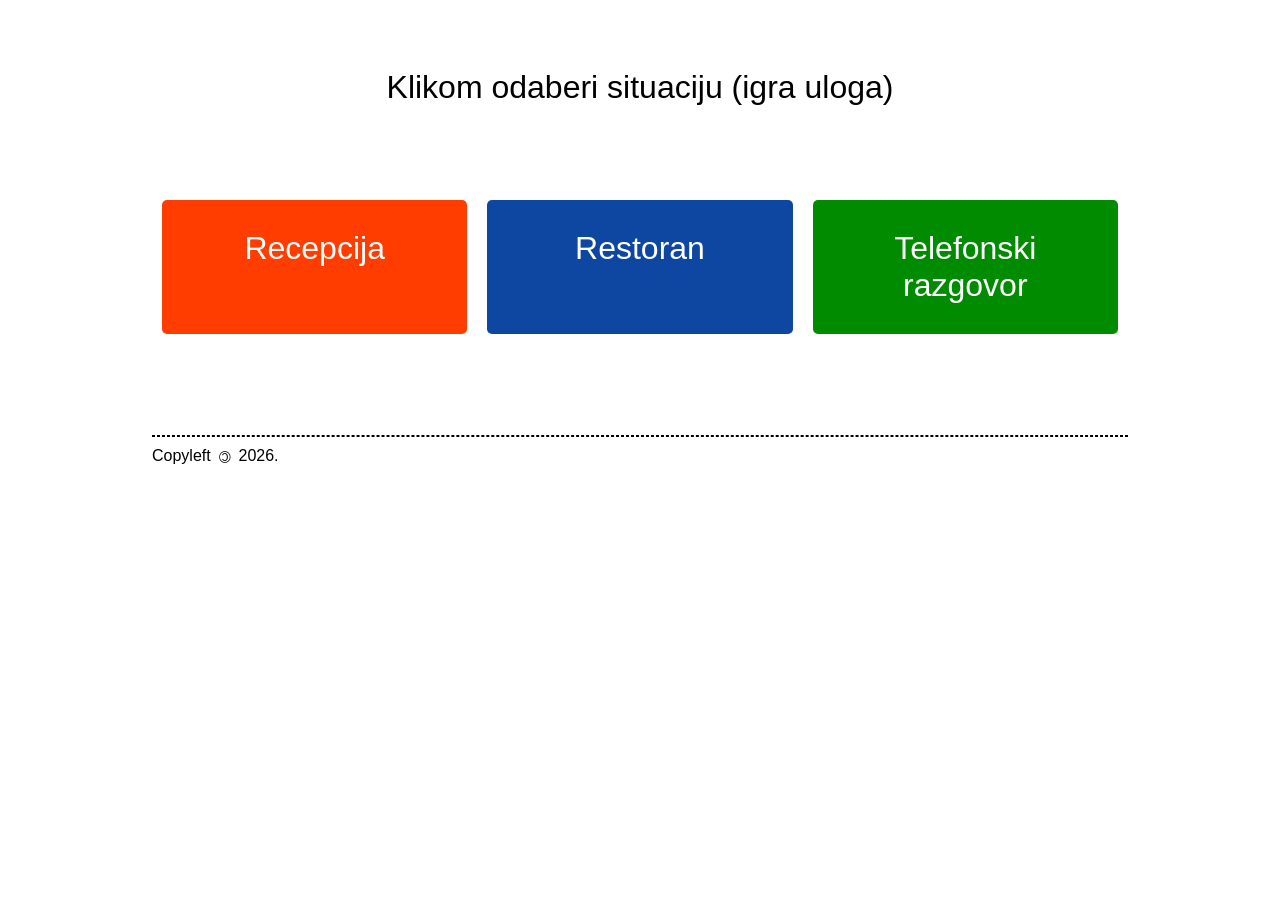
<file: index.html>
<!DOCTYPE html>
<html lang="hr">
<head>
  <meta charset="UTF-8">
  <meta name="viewport" content="width=device-width, initial-scale=1.0">
  <meta http-equiv="X-UA-Compatible" content="ie=edge">
  <title>Komunikacija u ugostiteljstvu</title>
  <link href="css/style.css" rel="stylesheet">
</head>
<body>
  <br>
  <h1 class="naslov">Klikom odaberi situaciju (igra uloga)</h1>
  <br>
  <br>
  <main>
      <a class="sociologija" href="recepcija.html">Recepcija</a>
      <a class="politika" href="restoran.html">Restoran</a>
      <a class="geografija" href="telefon.html">Telefonski razgovor</a>
  </main>
  <br>
  <br>
  <br>
  <!-- <footer>copyleft Danijel Gavranović, prof.</footer> -->
        <footer>
          <hr>
          <p class="copyleft"></p>
        </footer>
  <!-- <script src="js/jquery.min.js"></script> -->
  <script src="https://ajax.googleapis.com/ajax/libs/jquery/1.12.4/jquery.min.js"></script>
  <script src="js/script.js"></script>
</body>
</html>
</file>
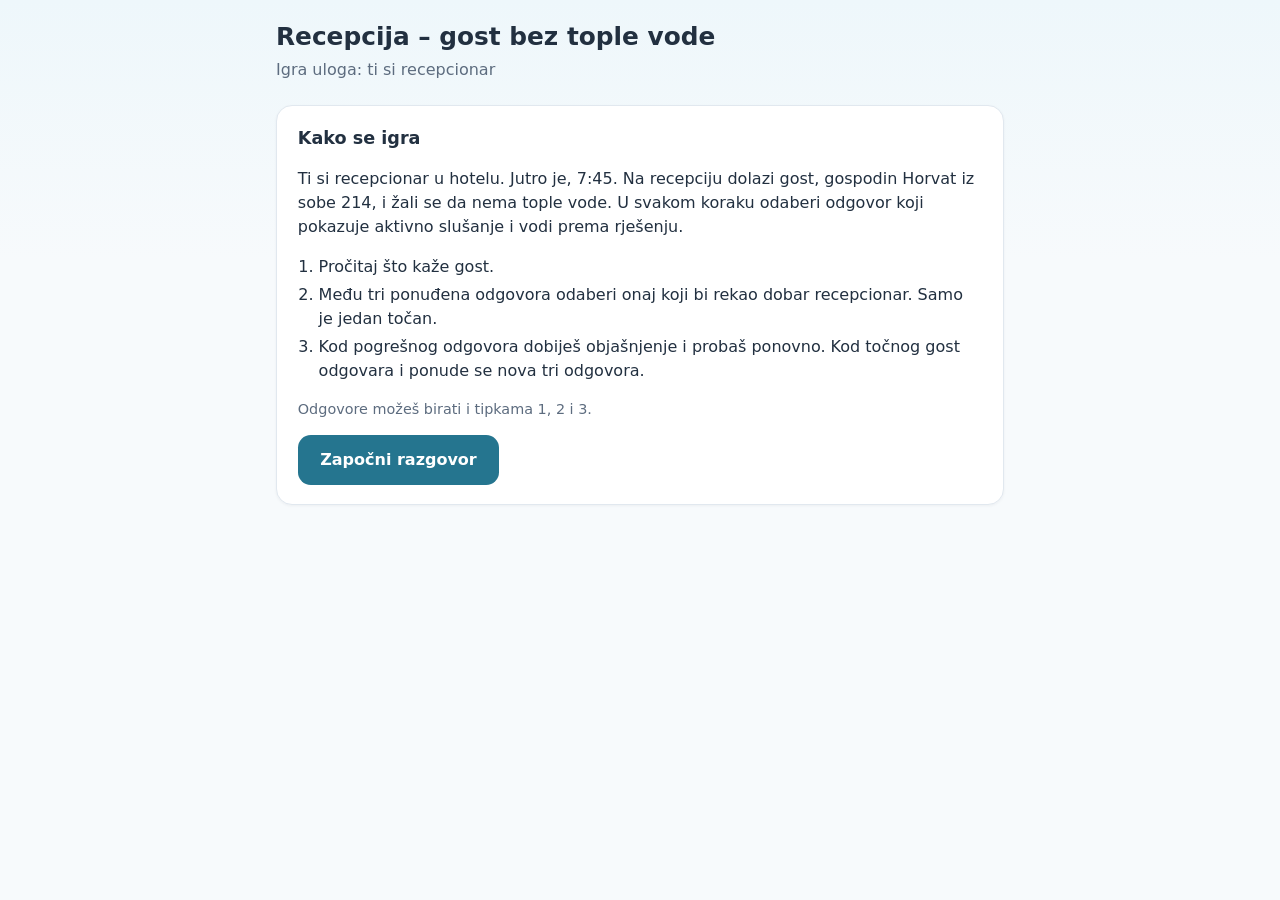
<file: recepcija.html>
<!DOCTYPE html>
<html lang="hr">
<head>
<meta charset="utf-8">
<meta name="viewport" content="width=device-width, initial-scale=1">
<title>Recepcija – gost bez tople vode</title>
<style>
:root{
  color-scheme: light;
  --bg:#f7fafc; --card:#ffffff; --ink:#223040; --muted:#5d6c7f; --line:#e1e8ef;
  --accent:#25758f; --accent-ink:#ffffff; --guest:#eff4f8; --me:#e3f5f1;
  --ok:#1d7a4c; --ok-bg:#e8f7ee; --bad:#b42318; --bad-bg:#fff0ee;
}
*{box-sizing:border-box}
[hidden]{display:none!important}
html{-webkit-text-size-adjust:100%}
body{
  margin:0; background:linear-gradient(#eef7fb, var(--bg) 260px) no-repeat, var(--bg); color:var(--ink);
  font:16px/1.5 system-ui,-apple-system,"Segoe UI",Roboto,"Helvetica Neue",Arial,sans-serif;
}
#app{max-width:760px; margin:0 auto; padding:0 1rem 3rem}
header.top{padding:1.4rem 0 .4rem}
header.top h1{margin:0; font-size:1.55rem; line-height:1.25}
header.top p{margin:.3rem 0 0; color:var(--muted)}

.card{background:var(--card); border:1px solid var(--line); border-radius:1rem; padding:1.2rem 1.3rem; margin-top:1rem; box-shadow:0 1px 3px rgba(34,48,64,.05)}
.card h2{margin:0 0 .5rem; font-size:1.1rem}
.card ol{margin:.4rem 0 1rem; padding-left:1.3rem}
.card li{margin:.25rem 0}
.hint{color:var(--muted); font-size:.9rem}

button.primary{
  font:inherit; font-weight:600; cursor:pointer; border:0; border-radius:.8rem;
  padding:.8rem 1.4rem; background:var(--accent); color:var(--accent-ink);
}
button.primary:hover{filter:brightness(1.08)}
button.primary:focus-visible{outline:3px solid var(--accent); outline-offset:3px}

/* progress */
#progress{
  position:sticky; top:0; z-index:5; background:var(--bg);
  padding:.7rem 0 .6rem; border-bottom:1px solid var(--line);
}
#progress .row{display:flex; justify-content:space-between; font-size:.9rem; color:var(--muted); margin-bottom:.4rem}
.track{height:.5rem; background:var(--line); border-radius:1rem; overflow:hidden}
#bar{height:100%; width:0; background:var(--accent); transition:width .4s ease}

/* chat */
#chat{padding-top:.4rem}
.scene{
  margin:1rem 0; padding:.7rem 1rem; text-align:center; font-size:.92rem;
  color:var(--muted); background:var(--card); border:1px dashed #cfdbe6; border-radius:.8rem;
}
.msg{display:flex; gap:.6rem; margin:.9rem 0; align-items:flex-end; animation:pop .25s ease-out}
.msg.me{flex-direction:row-reverse}
.avatar{
  flex:none; width:2.2rem; height:2.2rem; border-radius:50%; display:grid; place-items:center;
  font-weight:700; font-size:.85rem; background:#dde6ee; color:var(--ink);
}
.msg.me .avatar{background:var(--accent); color:var(--accent-ink)}
.col{max-width:min(86%,36rem)}
.msg.me .col{display:flex; flex-direction:column; align-items:flex-end}
.who{font-size:.75rem; color:var(--muted); margin:0 .3rem .15rem}
.bubble{padding:.7rem .95rem; border-radius:1rem; line-height:1.5}
.guest .bubble{background:var(--guest); border-bottom-left-radius:.3rem}
.me .bubble{background:var(--me); border-bottom-right-radius:.3rem}
.tags{margin-top:.4rem; display:flex; flex-wrap:wrap; gap:.3rem; align-items:center; justify-content:flex-end}
.tag-label{font-size:.78rem; color:var(--ok); font-weight:600}
.pill{font-size:.78rem; padding:.1rem .55rem; border-radius:1rem; background:var(--ok-bg); color:var(--ok); border:1px solid #9fd5b6}
.typing{display:inline-flex; gap:.25rem; padding:.2rem 0}
.typing span{width:.5rem; height:.5rem; border-radius:50%; background:var(--muted); animation:blink 1s infinite}
.typing span:nth-child(2){animation-delay:.15s}
.typing span:nth-child(3){animation-delay:.3s}

/* choices */
#choices{margin-top:1.2rem; padding:1rem 1rem 1.1rem; border:1px solid var(--line); border-radius:1rem; background:var(--card); box-shadow:0 1px 3px rgba(34,48,64,.05)}
#choices h2{margin:0 0 .2rem; font-size:1rem}
#choices h2:focus{outline:none}
#choices .sub{margin:0 0 .4rem; font-size:.88rem; color:var(--muted)}
.choice{
  display:flex; gap:.75rem; width:100%; text-align:left; padding:.8rem .9rem; margin:.55rem 0 0;
  border:2px solid var(--line); border-radius:.8rem; background:transparent; color:inherit;
  font:inherit; line-height:1.45; cursor:pointer;
}
.choice:hover{border-color:var(--accent); background:#f4fafc}
.choice:focus-visible{outline:3px solid var(--accent); outline-offset:2px}
.letter{
  flex:none; width:1.7rem; height:1.7rem; border-radius:50%; display:grid; place-items:center;
  font-size:.82rem; font-weight:700; background:#e3ebf2; color:var(--ink); margin-top:.05rem;
}
.txt{display:block; flex:1}
.why{display:block; margin-top:.5rem; font-size:.9rem; color:var(--bad); font-weight:500}
.choice.wrong{border-color:#e8a29b; background:var(--bad-bg); cursor:default; animation:shake .3s}
.choice.wrong:hover{border-color:#e8a29b; background:var(--bad-bg)}
.choice.wrong .letter{background:var(--bad); color:#fff}
.choice.right{border-color:#7cc79b; background:var(--ok-bg); cursor:default}
.choice.right:hover{border-color:#7cc79b; background:var(--ok-bg)}
.choice.right .letter{background:var(--ok); color:#fff}
.choice.locked{cursor:default; opacity:.55}
.choice.locked:hover{border-color:var(--line); background:transparent}

/* result */
#result h2{margin:0 0 .3rem; font-size:1.3rem}
#result h2:focus{outline:none}
.score{font-size:2rem; font-weight:700; margin:.2rem 0; color:var(--accent)}
.res{list-style:none; margin:.8rem 0 1.1rem; padding:0}
.res li{display:flex; gap:.6rem; padding:.45rem 0; border-top:1px solid var(--line)}
.res .ico{flex:none; width:1.3rem; font-weight:700}
.res .good{color:var(--ok)}
.res .meh{color:var(--bad)}
.res small{color:var(--muted)}

footer{margin-top:2rem; text-align:center; font-size:.82rem; color:var(--muted)}

@keyframes pop{from{opacity:0; transform:translateY(6px)}to{opacity:1; transform:none}}
@keyframes blink{0%,80%,100%{opacity:.25}40%{opacity:1}}
@keyframes shake{25%{transform:translateX(-5px)}75%{transform:translateX(5px)}}
@media (prefers-reduced-motion: reduce){
  *{animation:none!important; transition:none!important}
}
</style>
</head>
<body>
<main id="app">
  <header class="top">
    <h1 id="title"></h1>
    <p id="subtitle"></p>
  </header>

  <noscript><div class="card">Za rad aplikacije potrebno je uključiti JavaScript u pregledniku.</div></noscript>

  <section id="start" class="card">
    <h2>Kako se igra</h2>
    <p id="intro"></p>
    <ol>
      <li>Pročitaj što kaže gost.</li>
      <li>Među tri ponuđena odgovora odaberi onaj koji bi rekao dobar recepcionar. Samo je jedan točan.</li>
      <li>Kod pogrešnog odgovora dobiješ objašnjenje i probaš ponovno. Kod točnog gost odgovara i ponude se nova tri odgovora.</li>
    </ol>
    <p class="hint">Odgovore možeš birati i tipkama 1, 2 i 3.</p>
    <button type="button" class="primary" id="startBtn">Započni razgovor</button>
  </section>

  <section id="game" hidden>
    <div id="progress">
      <div class="row"><span id="stepLabel"></span><span id="errCount"></span></div>
      <div class="track"><div id="bar"></div></div>
    </div>
    <div id="chat" role="log" aria-live="polite" aria-label="Razgovor"></div>
    <div id="choices" hidden></div>
    <div id="result" class="card" hidden></div>
  </section>

  <footer></footer>
</main>

<!-- ===========================================================
     PODACI O RAZGOVORU – ovdje se mogu uređivati tekstovi.
     Svaki korak: options (3 odgovora recepcionara, točno jedan
     ima correct:true), guest (odgovor gosta nakon točnog odgovora),
     technique (što je dobro napravljeno), label (za završni pregled).
     =========================================================== -->
<script>
const SCENARIO = {
  title: "Recepcija – gost bez tople vode",
  subtitle: "Igra uloga: ti si recepcionar",
  intro: "Ti si recepcionar u hotelu. Jutro je, 7:45. Na recepciju dolazi gost, gospodin Horvat iz sobe 214, i žali se da nema tople vode. U svakom koraku odaberi odgovor koji pokazuje aktivno slušanje i vodi prema rješenju.",
  scene: "Hotel, 7:45 ujutro. Gospodin Horvat iz sobe 214 prilazi recepciji. Ti si recepcionar.",
  meName: "Recepcionar",
  guestName: "Gost",
  steps: [
    {
      label: "Pozdrav",
      options: [
        { text: "Dobar dan, dobrodošli! Kako Vam mogu pomoći?", correct: true },
        { text: "Da? Recite što trebate, imam puno posla.",
          why: "Hladan i nestrpljiv ton. Gost treba osjetiti dobrodošlicu i da je recepcionar na raspolaganju." },
        { text: "Dobar dan. Imate li rezervaciju? Osobnu iskaznicu, molim.",
          why: "Gost još nije ni rekao što želi. Prvo dolazi pozdrav i otvoreno pitanje, a ne ispitivanje." }
      ],
      technique: ["kontakt očima i osmijeh", "otvoreno pitanje"],
      guest: "Dobar dan. Imam ozbiljan problem. U sobi 214 već dva dana nema tople vode. Jutros sam se morao tuširati hladnom vodom, a to je neprihvatljivo za hotel ove kategorije!"
    },
    {
      label: "Žaljenje i parafraziranje",
      options: [
        { text: "Žao mi je što ste doživjeli takvu neugodu, gospodine Horvat. Dopustite da provjerim jesam li Vas dobro razumio: u sobi 214 nema tople vode već dva dana, a jutros ste se morali tuširati hladnom vodom. Je li tako?", correct: true },
        { text: "Hm, to nam se još nije dogodilo ni u jednoj sobi na tom katu. Jeste li sigurni da ste dobro otvorili slavinu na toplu vodu? Možda ste je samo krivo okrenuli. Pokušajte još jednom, pa ćemo vidjeti ima li uopće problema.",
          why: "Gost je neizravno optužen da je sam kriv. Time se ne pokazuje slušanje, nego nepovjerenje." },
        { text: "Smirite se, molim Vas. To je sigurno samo privremeni kvar zbog jutarnje potrošnje i uskoro će sve proraditi sama od sebe. Nema razloga za uzbuđenje, to se ponekad događa i u najboljim hotelima, vjerujte mi.",
          why: "„Smirite se“ pojačava ljutnju, a nejasno obećanje ne pokazuje da je gost saslušan. Bolje je parafrazirati ono što je rekao." }
      ],
      technique: ["izražavanje žaljenja", "obraćanje imenom", "parafraziranje"],
      guest: "Točno. A jučer navečer sam već zvao recepciju i rekli su da će netko doći. Nitko se nije pojavio!"
    },
    {
      label: "Empatija i pojašnjavajuće pitanje",
      options: [
        { text: "Razumijem da ste ljuti. Prijavili ste problem, očekivali ste da će biti riješen, a to se nije dogodilo. Ispričavam se u ime hotela, to nije standard kakav želimo pružiti. Mogu li Vas još nešto pitati da točno shvatim problem? Je li voda hladna samo u tuši ili i na umivaoniku?", correct: true },
        { text: "Nitko nam nije javio kvar, u knjizi prijava nema nikakvog zapisa za sobu 214. Možda ste zvali pogrešan broj ili Vas netko nije dobro razumio na telefonu. Mi uvijek zapišemo svaku prijavu, pa mi je zaista čudno da ništa ne piše o tome.",
          why: "Opravdavanje i prebacivanje krivnje. Gost želi čuti isprku i vidjeti da se problem uzima ozbiljno." },
        { text: "To nije moja smjena pa ne znam tko je sinoć primio poziv. Za kvarove je nadležna tehnička služba, a ne recepcija, pa je najbolje da njih nazovete izravno. Broj im mogu dati, ali Vam s ovim ne mogu više pomoći, žao mi je.",
          why: "„To nije moja odgovornost“ ostavlja gosta samog s problemom. Recepcionar preuzima problem u ime hotela." }
      ],
      technique: ["empatija", "preuzimanje odgovornosti bez traženja krivca", "pojašnjavajuće pitanje"],
      guest: "Svugdje je hladna. Pustio sam je desetak minuta i ništa."
    },
    {
      label: "Sažimanje i konkretno rješenje",
      options: [
        { text: "Hvala, ta je informacija važna tehničkoj službi. Dakle, bez tople vode je cijela soba, ne samo tuš, i to od jučer. Evo što ću učiniti odmah: nazvat ću voditelja održavanja i netko će biti u Vašoj sobi u roku od 15 minuta. Ako kvar ne bude otklonjen do 8:30, preselit ćemo Vas u sobu 305 s toplom vodom. Do tada se možete besplatno istuširati u wellness centru, a kavu Vam šaljemo u sobu na račun hotela.", correct: true },
        { text: "Hvala. Pokušat ćemo nešto napraviti i javit ćemo Vam se čim saznamo više. Možda će se riješiti danas, a možda tek sutra, ovisi o tehničarima i o tome koliko imaju posla. Nažalost, ne mogu Vam reći ništa preciznije jer kvarovi na grijanju vode znaju potrajati. Ako želite, ostavite broj telefona pa ćemo Vas nazvati kad nešto doznamo, a do tada Vas molim za malo strpljenja.",
          why: "Neodređeno, bez roka i bez konkretnog koraka. Gost treba znati što će se točno dogoditi i kada." },
        { text: "Hvala. Savjetujem Vam da još malo pričekate jer topla voda često sama proradi nakon nekoliko sati, osobito kad se smanji potrošnja u hotelu. Ako ne proradi do podneva, slobodno nam se ponovno javite na recepciju ili nazovite tehničku službu, oni će Vam sigurno moći nešto reći. U međuvremenu se možete istuširati nakon doručka, kad bude manje gostiju.",
          why: "Cijeli teret ostaje na gostu, a to je isti problem zbog kojeg se već žali. Recepcionar sam mora poduzeti korake." }
      ],
      technique: ["sažimanje", "konkretno rješenje s rokovima", "više opcija"],
      guest: "Hm, a danas u 10 imam sastanak. Ne mogu čekati do podne."
    },
    {
      label: "Prepoznavanje gostove potrebe",
      options: [
        { text: "Razumijem, zato smo postavili rok od 8:30, da stignete na sastanak spremni. Ako želite, već sada Vam mogu pripremiti sobu 305, pa se ne morate oslanjati na popravak. Što Vam više odgovara?", correct: true },
        { text: "Do podneva će sigurno sve biti gotovo, tehničari su vrlo brzi i ovakve kvarove obično riješe za nekoliko sati. Nema potrebe da se selite, samo pričekajte u sobi i bit će sve u redu, a sastanak možete i pomaknuti.",
          why: "Ignorira gostov sastanak i ništa ne jamči. Gost je rekao što mu je važno pa rješenje to mora uvažiti." },
        { text: "Preseljenje je moguće tek nakon odjave i nove prijave, a to može dugo trajati i zahtijeva dodatne papire. Bolje je da pričekate tehničara nego da se mučite sa selidbom i nepotrebno gubite vrijeme ujutro.",
          why: "Nema inicijative i odbija ponuđeno rješenje. Gostu treba ponuditi izbor, a ne razloge zašto nešto ne ide." }
      ],
      technique: ["prepoznavanje gostove potrebe", "prepuštanje izbora gostu"],
      guest: "Pripremite onda 305, ne želim riskirati."
    },
    {
      label: "Potvrda i gesta dobre volje",
      options: [
        { text: "Dogovoreno. Odmah dajem nalog domaćici i nosaču. Za pola sata kartica za sobu 305 bit će spremna, a ja ću Vas osobno nazvati čim sve bude gotovo. Kao ispriku za neugodu, hotel Vam nudi besplatan doručak za danas. Može li još nešto?", correct: true },
        { text: "U redu. Kartica će biti spremna kad bude spremna, a prtljagu možete sami prenijeti kad Vam bude zgodno. Doručak je kao i inače od 7 do 10 sati u glavnom restoranu, a ako imate još pitanja, javite se.",
          why: "Nema roka, nema pomoći s prtljagom ni geste dobre volje. Gost ostaje s dojmom da hotelu nije stalo." },
        { text: "Dogovoreno. Spremit ćemo sobu 305, a za ispriku Vam nudim besplatan doručak, besplatno noćenje sljedeći put i popust na sve usluge wellnessa. Samo da više nema pritužbi na hotel, jer nam je to jako važno zbog ocjena.",
          why: "Preveliko obećanje koje recepcionar nema ovlasti dati. Gesta dobre volje mora biti razmjerna i unutar pravila hotela." }
      ],
      technique: ["potvrda dogovora", "obećanje povratnog poziva", "gesta dobre volje"],
      guest: "Ne, to je sve. Hvala na brzoj reakciji."
    },
    {
      label: "Završetak razgovora",
      options: [
        { text: "Hvala Vama što ste nam javili problem. Još jednom ispričavam se i želim Vam uspješan sastanak!", correct: true },
        { text: "Nema na čemu. Drugi put problem prijavite odmah, a ne tek drugi dan, pa ćemo ga lakše riješiti.",
          why: "Ponovno prebacuje krivnju na gosta, i to na samom kraju razgovora. Završetak treba biti pozitivan." },
        { text: "U redu, doviđenja. Ako se pojavi još nekakav problem, nemojte oklijevati da nam se javite na recepciju.",
          why: "Hladan završetak bez zahvale i isprike. Gostu treba zahvaliti što je javio problem i poželjeti mu dobar dan." }
      ],
      technique: ["pozitivan završetak"],
      guest: null
    },
    {
      label: "Naknadni poziv (follow-up)",
      scene: "Prošlo je 30 minuta. Soba 305 je spremna, a ti zoveš gosta u sobu.",
      options: [
        { text: "Gospodine Horvat, soba 305 je spremna, a prtljaga je već prenesena. Je li sve u redu s toplom vodom?", correct: true },
        { text: "Gospodine Horvat, soba 305 je spremna. Karticu možete preuzeti na recepciji, a dalje je sve na Vama.",
          why: "Gost dobiva samo suhu informaciju. Pravi povratni poziv provjerava je li gost zadovoljan rješenjem." },
        { text: "Gospodine Horvat, zovem Vas da potvrdim da je kvar u sobi 214 prijavljen. Tehničari su na redu i javit ćemo Vam se.",
          why: "Gost je već preseljen pa ovaj poziv ne donosi ništa novo. Dogovor je bio da ga nazovete kad je nova soba spremna." }
      ],
      technique: ["povratni poziv (follow-up)", "provjera zadovoljstva gosta"],
      guest: "Da, sve je u redu, topla voda radi. Hvala Vam na trudu."
    }
  ]
};
</script>

<script>
(function () {
  "use strict";
  var $ = function (s) { return document.querySelector(s); };
  var startEl = $("#start"), gameEl = $("#game"), chatEl = $("#chat"),
      choicesEl = $("#choices"), resultEl = $("#result"), barEl = $("#bar"),
      stepEl = $("#stepLabel"), errEl = $("#errCount");
  var reduce = !!(window.matchMedia && window.matchMedia("(prefers-reduced-motion: reduce)").matches);
  var steps = SCENARIO.steps, n = steps.length;
  var idx = 0, attempts = [], mistakes = 0, busy = false;

  $("#title").textContent = SCENARIO.title;
  $("#subtitle").textContent = SCENARIO.subtitle;
  $("#intro").textContent = SCENARIO.intro;
  document.title = SCENARIO.title;

  function el(tag, cls, text) {
    var e = document.createElement(tag);
    if (cls) e.className = cls;
    if (text != null) e.textContent = text;
    return e;
  }
  function wait(ms) { return reduce ? 0 : ms; }
  function reveal(node) {
    node.scrollIntoView({ behavior: reduce ? "auto" : "smooth", block: "nearest" });
  }
  function shuffle(a) {
    var r = a.slice(), i, j, t;
    for (i = r.length - 1; i > 0; i--) {
      j = Math.floor(Math.random() * (i + 1));
      t = r[i]; r[i] = r[j]; r[j] = t;
    }
    return r;
  }

  function addScene(text) {
    var s = el("div", "scene", text);
    chatEl.appendChild(s);
    return s;
  }

  function addMessage(who, text, tags) {
    var row = el("div", "msg " + who);
    row.appendChild(el("div", "avatar", who === "me" ? "R" : "G"));
    var col = el("div", "col");
    col.appendChild(el("div", "who", who === "me" ? SCENARIO.meName : SCENARIO.guestName));
    col.appendChild(el("div", "bubble", text));
    if (tags && tags.length) {
      var t = el("div", "tags");
      t.appendChild(el("span", "tag-label", "✓ Dobro:"));
      tags.forEach(function (x) { t.appendChild(el("span", "pill", x)); });
      col.appendChild(t);
    }
    row.appendChild(col);
    chatEl.appendChild(row);
    reveal(row);
    return row;
  }

  function addTyping() {
    var row = el("div", "msg guest");
    row.appendChild(el("div", "avatar", "G"));
    var col = el("div", "col");
    var b = el("div", "bubble");
    var d = el("span", "typing");
    d.setAttribute("aria-label", "Gost odgovara");
    d.appendChild(el("span")); d.appendChild(el("span")); d.appendChild(el("span"));
    b.appendChild(d); col.appendChild(b); row.appendChild(col);
    chatEl.appendChild(row);
    reveal(row);
    return row;
  }

  function updateProgress() {
    stepEl.textContent = "Korak " + Math.min(idx + 1, n) + " od " + n;
    errEl.textContent = "Pogreške: " + mistakes;
    barEl.style.width = Math.round((idx / n) * 100) + "%";
  }

  function renderStep() {
    var step = steps[idx];
    busy = false;
    attempts[idx] = 0;
    updateProgress();
    if (step.scene) addScene(step.scene);

    choicesEl.innerHTML = "";
    choicesEl.hidden = false;
    var h = el("h2", null, "Što kažeš kao recepcionar?");
    h.tabIndex = -1;
    choicesEl.appendChild(h);
    choicesEl.appendChild(el("p", "sub", "Odaberi jedan od tri odgovora."));

    shuffle(step.options).forEach(function (o, k) {
      var b = document.createElement("button");
      b.type = "button";
      b.className = "choice";
      b.setAttribute("aria-keyshortcuts", String(k + 1));
      b.appendChild(el("span", "letter", String.fromCharCode(65 + k)));
      b.appendChild(el("span", "txt", o.text));
      b.addEventListener("click", function () { pick(o, b, step); });
      choicesEl.appendChild(b);
    });
    reveal(choicesEl);
    h.focus({ preventScroll: true });
  }

  function pick(o, btn, step) {
    if (busy || btn.getAttribute("aria-disabled") === "true") return;

    if (!o.correct) {
      attempts[idx]++;
      mistakes++;
      updateProgress();
      btn.classList.add("wrong");
      btn.setAttribute("aria-disabled", "true");
      btn.querySelector(".txt").appendChild(el("span", "why", "✗ Nije najbolje: " + o.why));
      reveal(btn);
      return;
    }

    busy = true;
    btn.classList.add("right");
    btn.setAttribute("aria-disabled", "true");
    Array.prototype.forEach.call(choicesEl.querySelectorAll(".choice"), function (c) {
      if (c !== btn) { c.setAttribute("aria-disabled", "true"); if (!c.classList.contains("wrong")) c.classList.add("locked"); }
    });

    setTimeout(function () {
      choicesEl.hidden = true;
      addMessage("me", o.text, step.technique);
      afterCorrect(step);
    }, wait(700));
  }

  function afterCorrect(step) {
    function next() {
      idx++;
      if (idx < n) renderStep(); else finish();
    }
    if (step.guest) {
      var t = addTyping();
      setTimeout(function () {
        t.remove();
        addMessage("guest", step.guest);
        setTimeout(next, wait(600));
      }, wait(1000));
    } else {
      setTimeout(next, wait(700));
    }
  }

  function finish() {
    idx = n;
    updateProgress();
    stepEl.textContent = "Razgovor završen";
    barEl.style.width = "100%";
    choicesEl.hidden = true;

    var first = attempts.filter(function (a) { return a === 0; }).length;
    var ratio = first / n, msg;
    if (first === n) msg = "Izvrsno! Svi su odgovori bili točni iz prvog pokušaja.";
    else if (ratio >= 0.75) msg = "Vrlo dobro! Većina odgovora bila je točna iz prvog pokušaja.";
    else if (ratio >= 0.5) msg = "Dobro, ali vrijedi ponoviti. Obrati pažnju na objašnjenja uz pogrešne odgovore.";
    else msg = "Pokušaj ponovno. Obrati pažnju na parafraziranje, empatiju i konkretna rješenja s rokovima.";

    resultEl.innerHTML = "";
    var h = el("h2", null, "Kraj razgovora");
    h.tabIndex = -1;
    resultEl.appendChild(h);
    resultEl.appendChild(el("div", "score", first + " / " + n + " iz prvog pokušaja"));
    resultEl.appendChild(el("p", null, msg));

    var ul = el("ul", "res");
    steps.forEach(function (s, i) {
      var li = el("li");
      var ok = attempts[i] === 0;
      li.appendChild(el("span", "ico " + (ok ? "good" : "meh"), ok ? "✓" : "✗"));
      var d = el("div");
      d.appendChild(document.createTextNode((i + 1) + ". " + s.label + " "));
      var sm = el("small", null, ok ? "(iz prvog pokušaja)" : "(" + attempts[i] + (attempts[i] === 1 ? " pogreška)" : " pogreške)"));
      d.appendChild(sm);
      li.appendChild(d);
      ul.appendChild(li);
    });
    resultEl.appendChild(ul);

    var again = el("button", "primary", "Igraj ponovno");
    again.type = "button";
    again.addEventListener("click", start);
    resultEl.appendChild(again);

    resultEl.hidden = false;
    reveal(resultEl);
    h.focus({ preventScroll: true });
  }

  function start() {
    idx = 0; attempts = []; mistakes = 0; busy = false;
    chatEl.innerHTML = "";
    resultEl.hidden = true;
    startEl.hidden = true;
    gameEl.hidden = false;
    window.scrollTo(0, 0);
    addScene(SCENARIO.scene);
    renderStep();
  }

  $("#startBtn").addEventListener("click", start);

  document.addEventListener("keydown", function (e) {
    if (e.ctrlKey || e.metaKey || e.altKey) return;
    if (gameEl.hidden || choicesEl.hidden || busy) return;
    var k = parseInt(e.key, 10);
    if (k >= 1 && k <= 3) {
      var btns = choicesEl.querySelectorAll(".choice");
      if (btns[k - 1]) btns[k - 1].click();
    }
  });
})();
</script>
</body>
</html>
</file>
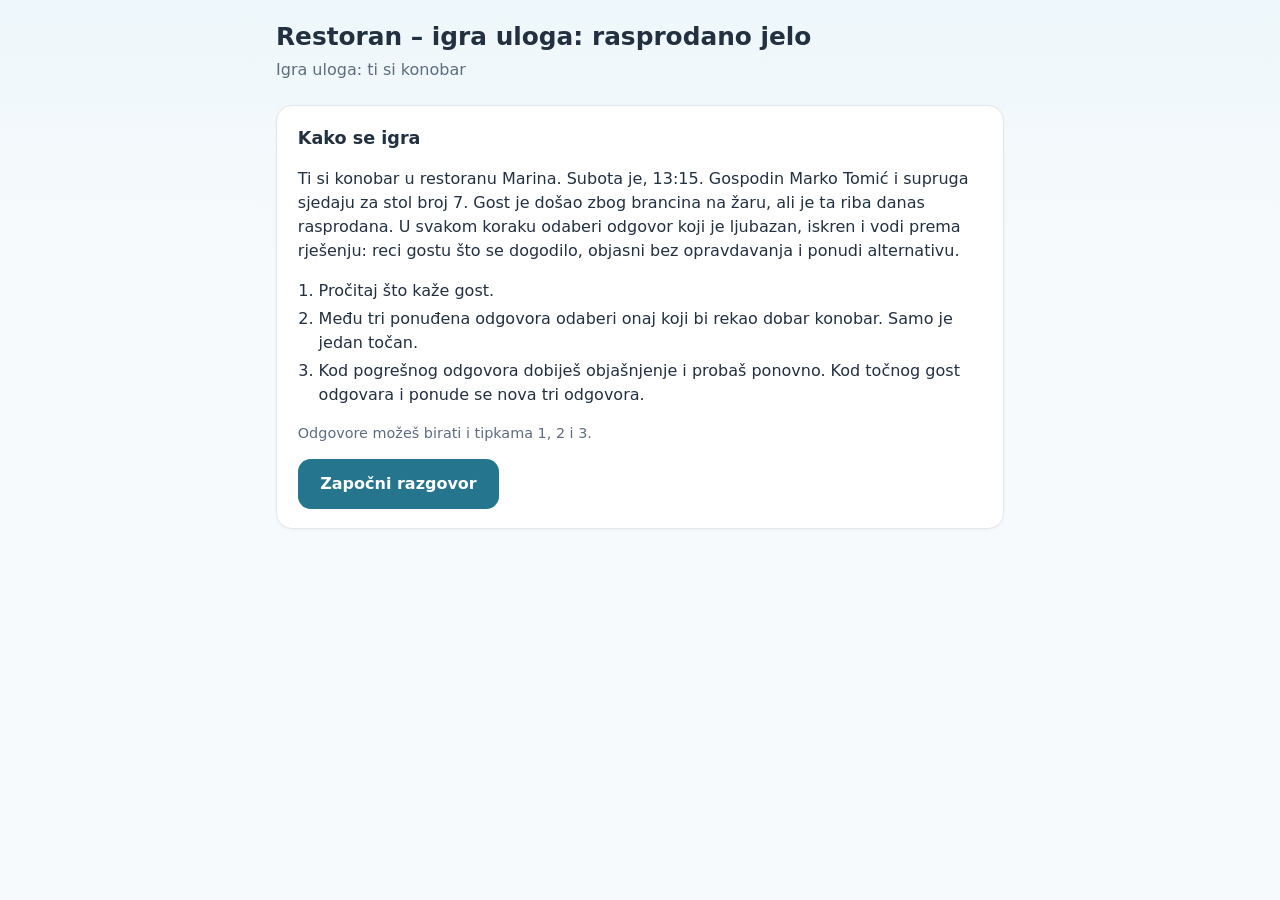
<file: restoran.html>
<!DOCTYPE html>
<html lang="hr">
<head>
<meta charset="utf-8">
<meta name="viewport" content="width=device-width, initial-scale=1">
<meta name="color-scheme" content="light">
<title>Restoran – igra uloga</title>
<style>
:root{
  color-scheme: light;
  --bg:#f7fafc; --card:#ffffff; --ink:#223040; --muted:#5d6c7f; --line:#e1e8ef;
  --accent:#25758f; --accent-ink:#ffffff; --guest:#eff4f8; --me:#e3f5f1;
  --ok:#1d7a4c; --ok-bg:#e8f7ee; --bad:#b42318; --bad-bg:#fff0ee;
}
*{box-sizing:border-box}
[hidden]{display:none!important}
html{-webkit-text-size-adjust:100%}
body{
  margin:0; background:linear-gradient(#eef7fb, var(--bg) 260px) no-repeat, var(--bg); color:var(--ink);
  font:16px/1.5 system-ui,-apple-system,"Segoe UI",Roboto,"Helvetica Neue",Arial,sans-serif;
}
#app{max-width:760px; margin:0 auto; padding:0 1rem 3rem}
header.top{padding:1.4rem 0 .4rem}
header.top h1{margin:0; font-size:1.55rem; line-height:1.25}
header.top p{margin:.3rem 0 0; color:var(--muted)}

.card{background:var(--card); border:1px solid var(--line); border-radius:1rem; padding:1.2rem 1.3rem; margin-top:1rem; box-shadow:0 1px 3px rgba(34,48,64,.05)}
.card h2{margin:0 0 .5rem; font-size:1.1rem}
.card ol{margin:.4rem 0 1rem; padding-left:1.3rem}
.card li{margin:.25rem 0}
.hint{color:var(--muted); font-size:.9rem}

button.primary{
  font:inherit; font-weight:600; cursor:pointer; border:0; border-radius:.8rem;
  padding:.8rem 1.4rem; background:var(--accent); color:var(--accent-ink);
}
button.primary:hover{filter:brightness(1.08)}
button.primary:focus-visible{outline:3px solid var(--accent); outline-offset:3px}

/* progress */
#progress{
  position:sticky; top:0; z-index:5; background:var(--bg);
  padding:.7rem 0 .6rem; border-bottom:1px solid var(--line);
}
#progress .row{display:flex; justify-content:space-between; font-size:.9rem; color:var(--muted); margin-bottom:.4rem}
.track{height:.5rem; background:var(--line); border-radius:1rem; overflow:hidden}
#bar{height:100%; width:0; background:var(--accent); transition:width .4s ease}

/* chat */
#chat{padding-top:.4rem}
.scene{
  margin:1rem 0; padding:.7rem 1rem; text-align:center; font-size:.92rem;
  color:var(--muted); background:var(--card); border:1px dashed #cfdbe6; border-radius:.8rem;
}
.msg{display:flex; gap:.6rem; margin:.9rem 0; align-items:flex-end; animation:pop .25s ease-out}
.msg.me{flex-direction:row-reverse}
.avatar{
  flex:none; width:2.2rem; height:2.2rem; border-radius:50%; display:grid; place-items:center;
  font-weight:700; font-size:.85rem; background:#dde6ee; color:var(--ink);
}
.msg.me .avatar{background:var(--accent); color:var(--accent-ink)}
.col{max-width:min(86%,36rem)}
.msg.me .col{display:flex; flex-direction:column; align-items:flex-end}
.who{font-size:.75rem; color:var(--muted); margin:0 .3rem .15rem}
.bubble{padding:.7rem .95rem; border-radius:1rem; line-height:1.5}
.guest .bubble{background:var(--guest); border-bottom-left-radius:.3rem}
.me .bubble{background:var(--me); border-bottom-right-radius:.3rem}
.tags{margin-top:.4rem; display:flex; flex-wrap:wrap; gap:.3rem; align-items:center; justify-content:flex-end}
.tag-label{font-size:.78rem; color:var(--ok); font-weight:600}
.pill{font-size:.78rem; padding:.1rem .55rem; border-radius:1rem; background:var(--ok-bg); color:var(--ok); border:1px solid #9fd5b6}
.typing{display:inline-flex; gap:.25rem; padding:.2rem 0}
.typing span{width:.5rem; height:.5rem; border-radius:50%; background:var(--muted); animation:blink 1s infinite}
.typing span:nth-child(2){animation-delay:.15s}
.typing span:nth-child(3){animation-delay:.3s}

/* choices */
#choices{margin-top:1.2rem; padding:1rem 1rem 1.1rem; border:1px solid var(--line); border-radius:1rem; background:var(--card); box-shadow:0 1px 3px rgba(34,48,64,.05)}
#choices h2{margin:0 0 .2rem; font-size:1rem}
#choices h2:focus{outline:none}
#choices .sub{margin:0 0 .4rem; font-size:.88rem; color:var(--muted)}
.choice{
  display:flex; gap:.75rem; width:100%; text-align:left; padding:.8rem .9rem; margin:.55rem 0 0;
  border:2px solid var(--line); border-radius:.8rem; background:transparent; color:inherit;
  font:inherit; line-height:1.45; cursor:pointer;
}
.choice:hover{border-color:var(--accent); background:#f4fafc}
.choice:focus-visible{outline:3px solid var(--accent); outline-offset:2px}
.letter{
  flex:none; width:1.7rem; height:1.7rem; border-radius:50%; display:grid; place-items:center;
  font-size:.82rem; font-weight:700; background:#e3ebf2; color:var(--ink); margin-top:.05rem;
}
.txt{display:block; flex:1}
.why{display:block; margin-top:.5rem; font-size:.9rem; color:var(--bad); font-weight:500}
.choice.wrong{border-color:#e8a29b; background:var(--bad-bg); cursor:default; animation:shake .3s}
.choice.wrong:hover{border-color:#e8a29b; background:var(--bad-bg)}
.choice.wrong .letter{background:var(--bad); color:#fff}
.choice.right{border-color:#7cc79b; background:var(--ok-bg); cursor:default}
.choice.right:hover{border-color:#7cc79b; background:var(--ok-bg)}
.choice.right .letter{background:var(--ok); color:#fff}
.choice.locked{cursor:default; opacity:.55}
.choice.locked:hover{border-color:var(--line); background:transparent}

/* result */
#result h2{margin:0 0 .3rem; font-size:1.3rem}
#result h2:focus{outline:none}
.score{font-size:2rem; font-weight:700; margin:.2rem 0; color:var(--accent)}
.res{list-style:none; margin:.8rem 0 1.1rem; padding:0}
.res li{display:flex; gap:.6rem; padding:.45rem 0; border-top:1px solid var(--line)}
.res .ico{flex:none; width:1.3rem; font-weight:700}
.res .good{color:var(--ok)}
.res .meh{color:var(--bad)}
.res small{color:var(--muted)}

footer{margin-top:2rem; text-align:center; font-size:.82rem; color:var(--muted)}

@keyframes pop{from{opacity:0; transform:translateY(6px)}to{opacity:1; transform:none}}
@keyframes blink{0%,80%,100%{opacity:.25}40%{opacity:1}}
@keyframes shake{25%{transform:translateX(-5px)}75%{transform:translateX(5px)}}
@media (prefers-reduced-motion: reduce){
  *{animation:none!important; transition:none!important}
}
</style>
</head>
<body>
<main id="app">
  <header class="top">
    <h1 id="title"></h1>
    <p id="subtitle"></p>
  </header>

  <noscript><div class="card">Za rad aplikacije potrebno je uključiti JavaScript u pregledniku.</div></noscript>

  <section id="start" class="card">
    <h2>Kako se igra</h2>
    <p id="intro"></p>
    <ol>
      <li>Pročitaj što kaže gost.</li>
      <li>Među tri ponuđena odgovora odaberi onaj koji bi rekao dobar konobar. Samo je jedan točan.</li>
      <li>Kod pogrešnog odgovora dobiješ objašnjenje i probaš ponovno. Kod točnog gost odgovara i ponude se nova tri odgovora.</li>
    </ol>
    <p class="hint">Odgovore možeš birati i tipkama 1, 2 i 3.</p>
    <button type="button" class="primary" id="startBtn">Započni razgovor</button>
  </section>

  <section id="game" hidden>
    <div id="progress">
      <div class="row"><span id="stepLabel"></span><span id="errCount"></span></div>
      <div class="track"><div id="bar"></div></div>
    </div>
    <div id="chat" role="log" aria-live="polite" aria-label="Razgovor"></div>
    <div id="choices" hidden></div>
    <div id="result" class="card" hidden></div>
  </section>

  <footer></footer>
</main>

<!-- ===========================================================
     PODACI O RAZGOVORU – ovdje se mogu uređivati tekstovi.
     Svaki korak: options (3 odgovora konobara, točno jedan
     ima correct:true), guest (odgovor gosta nakon točnog odgovora),
     technique (što je dobro napravljeno), label (za završni pregled).
     =========================================================== -->
<script>
const SCENARIO = {
  title: "Restoran – igra uloga: rasprodano jelo",
  subtitle: "Igra uloga: ti si konobar",
  intro: "Ti si konobar u restoranu Marina. Subota je, 13:15. Gospodin Marko Tomić i supruga sjedaju za stol broj 7. Gost je došao zbog brancina na žaru, ali je ta riba danas rasprodana. U svakom koraku odaberi odgovor koji je ljubazan, iskren i vodi prema rješenju: reci gostu što se dogodilo, objasni bez opravdavanja i ponudi alternativu.",
  scene: "Restoran Marina, subota, 13:15. Gospodin Tomić i supruga sjedaju za stol broj 7. Ti si konobar Luka Babić.",
  meName: "Konobar",
  guestName: "Gost",
  steps: [
    {
      label: "Pozdrav",
      options: [
        { text: "Dobar dan, dobrodošli u restoran Marina! Jeste li spremni naručiti ili Vam treba još malo vremena?", correct: true },
        { text: "Dobar dan. Izvolite sjesti, a odmah ćete reći što želite jer nam je u kuhinji velika gužva.",
          why: "Gosta se žuri i odmah mu se stavlja pritisak. Treba ga ljubazno dočekati i pitati je li spreman naručiti ili treba još vremena." },
        { text: "Dobro došli. Evo jelovnika. Pozovite me kad budete htjeli naručiti, ja sam inače jako zauzet.",
          why: "Nezainteresiran ton i gost ima dojam da smeta. Konobar treba biti na raspolaganju i pozdraviti toplo." }
      ],
      technique: ["ljubazan pozdrav", "ne žuri gosta"],
      guest: "Dobar dan. Spremni smo. Za mene brancin na žaru, a supruga će njoke sa sirom i tikvicama."
    },
    {
      label: "Žaljenje i jasna informacija",
      options: [
        { text: "Hvala. Gospođi njoki sa sirom i tikvicama, odlična odluka. Gospodine Tomiću, moram Vas nažalost obavijestiti da je brancin na žaru danas rasprodan. Iskreno mi je žao, znam da ste ga željeli.", correct: true },
        { text: "Hvala. Nažalost, brancina nema. Kuhinja nije naručila dovoljno ribe, pa se tu ne može ništa. Morat ćete naručiti nešto drugo s jelovnika, ja tu stvarno ne mogu pomoći niti išta promijeniti.",
          why: "Okrivljuje se kuhinja, a gostu se ne nudi rješenje. Treba izraziti žaljenje i jasno reći da je jelo rasprodano, bez traženja krivca." },
        { text: "Hvala. Njoke ću odmah zabilježiti. A brancin... pa, vidjet ćemo, možda je još ostalo nešto u kuhinji, ali ne obećavam ništa. Pričekajte malo dok provjerim, a onda ćemo vidjeti što se može.",
          why: "Neodređeno i bez jasne informacije. Gost odmah treba čuti da je jelo rasprodano, umjesto da se zavlači i čeka." }
      ],
      technique: ["izražavanje žaljenja", "jasna i izravna informacija", "bez okolišanja"],
      guest: "Baš šteta, zbog njega sam i došao. Zašto ga nema?"
    },
    {
      label: "Objašnjenje bez opravdavanja",
      options: [
        { text: "Razumijem Vaše razočaranje. Svježu ribu dobivamo ujutro i ne koristimo zamrznutu, pa smo brancina već prodali do ranog poslijepodneva. Ovako možemo jamčiti da je sve što poslužujemo doista svježe.", correct: true },
        { text: "Ne znam zašto ga nema, to je posao kuhinje i nabave. Netko je valjda krivo izračunao koliko treba naručiti, ali to nije moja stvar, a ni moj problem, pa me nemojte pitati. Pitajte nekog drugog.",
          why: "Krivnja se prebacuje na kolege, a gost ne dobiva pravo objašnjenje. Treba kratko i bez opravdavanja reći razlog." },
        { text: "Zato što je danas subota i svi traže ribu, pa smo je rasprodali odmah. Gosti uvijek dolaze kasno, pa se to stalno događa i to apsolutno nije naša greška, nego njihova. Tako je svake subote.",
          why: "Okrivljuju se gosti i objašnjenje zvuči kao opravdanje. Bolje je istaknuti kvalitetu: svježa riba, bez zamrzavanja." }
      ],
      technique: ["kratko objašnjenje koje ističe kvalitetu", "bez opravdavanja i traženja krivca"],
      guest: "Hm, razumijem. A što mi onda možete preporučiti?"
    },
    {
      label: "Alternative i pitanje o željama",
      options: [
        { text: "Mogu Vam preporučiti dvije dobre zamjene. Prva je orada na žaru, blagog okusa i vrlo slična brancinu, uz maslinovo ulje i češnjak. Druga su lignje na žaru, lagano jelo s maslinovim uljem i limunom. Imate li kakvih alergija ili namirnica koje ne volite?", correct: true },
        { text: "Imamo samo još pastu s povrćem i salatu, ostalo je rasprodano. Mislim da Vam to neće biti dobro, ali možete pogledati jelovnik pa odabrati što god želite, nema veze. Meni je svejedno. Ako Vam ništa ne odgovara, ne možemo Vam više ništa ponuditi.",
          why: "Nema konkretne ponude ni opisa jela, a ne pita se ništa o preferencijama. Treba ponuditi dvije ili tri alternative uz opis." },
        { text: "Preporučujem oradu ili lignje ili janjetinu ili tjesteninu, sve je dobro. Zapravo je svejedno što odaberete, sve je ukusno i sve se jako dobro prodaje. Nećete pogriješiti. Ako ne možete odlučiti, uzmite što god želite i javite mi se kad budete spremni.",
          why: "Previše opcija bez opisa i bez pitanja o alergijama i željama. Treba ponuditi dvije konkretne zamjene i pitati što gost voli." }
      ],
      technique: ["pozitivan jezik", "dvije konkretne alternative uz opis", "pitanje o preferencijama i alergijama"],
      guest: "Nemam alergija. Samo volim lagana jela i ne volim jako začinjeno."
    },
    {
      label: "Preporuka prilagođena gostu",
      options: [
        { text: "Onda bih Vam preporučio oradu. Nije jako začinjena i lagana je, a okus Vam neće biti previše različit od brancina.", correct: true },
        { text: "Preporučujem lignje, to su naše najprodavanije. Jače su začinjene, ali većina gostiju ih voli. Probajte, nećete požaliti.",
          why: "Preporuka ne uvažava ono što je gost rekao (lagano, ne jako začinjeno). Preporuka mora biti prilagođena gostu." },
        { text: "Uzmite oradu jer je najskuplja, a tako ćete dobiti najbolje što imamo. Ostalo ionako nije vrijedno spomena, vjerujte mi.",
          why: "Preporuka se temelji na cijeni, a ne na gostovim željama. Gost treba čuti razlog koji ima veze s onim što je rekao." }
      ],
      technique: ["preporuka prilagođena gostovim željama"],
      guest: "Je li svježa? I koliko dugo trebam čekati?"
    },
    {
      label: "Iskren odgovor",
      options: [
        { text: "Da, orada je isporučena jutros. Pripremamo je svježe na žaru, pa je potrebno oko 20 minuta. Cijena je 24 eura.", correct: true },
        { text: "Mislim da je svježa, ali ne znam kada je stigla. Čeka se pola sata ili duže. Cijenu ne znam, pogledajte jelovnik.",
          why: "Neodređeni odgovori ne grade povjerenje. Gost je pitao za svježinu i čekanje pa treba iskren i jasan odgovor, uz cijenu." },
        { text: "Naravno da je svježa, sve nam je uvijek svježe. Pitajte me nešto pametnije. Bit će gotovo kad bude gotovo. Cijena je u jelovniku.",
          why: "Nepristojan ton, a gost ne dobiva vrijeme čekanja ni cijenu. Gostova se pitanja uvijek shvaćaju ozbiljno." }
      ],
      technique: ["iskren odgovor", "vrijeme čekanja i cijena"],
      guest: "U redu, uzet ću oradu."
    },
    {
      label: "Ponuda priloga",
      options: [
        { text: "Odličan izbor. Što biste željeli kao prilog: blitvu s krumpirom ili povrće s roštilja?", correct: true },
        { text: "Prilog ćete dobiti svakako, uz oradu uvijek ide krumpir. Ne morate birati, jedite što Vam donesem.",
          why: "Gostu se oduzima izbor. Treba ponuditi konkretne priloge i pustiti ga da odluči." },
        { text: "Hvala. Gotovo. Samo još jedno, trebate li uopće prilog? Većina ljudi ga ne uzme jer je skup.",
          why: "Gosta se odvraća od dodatne ponude i zvuči nezainteresirano. Treba konkretno ponuditi priloge uz jelo." }
      ],
      technique: ["dodatna ponuda (prilog)", "izbor prepušten gostu"],
      guest: "Blitvu s krumpirom, molim."
    },
    {
      label: "Preporuka pića",
      options: [
        { text: "Dobro. A od pića? Uz oradu preporučujem ohlađen Pošip, lagano bijelo vino, koje se odlično slaže s ribom.", correct: true },
        { text: "A od pića nemamo ništa posebno, možete uzeti vodu ili sok. Vino je skupo i slabo se prodaje uz ribu.",
          why: "Gosta se odvraća od vina i daje se netočna informacija. Treba stručno preporučiti piće koje se slaže s jelom." },
        { text: "Morate uzeti piće, to je pravilo kuće. Uzmite bocu najskupljeg vina ili barem dvije čaše nečega, odmah.",
          why: "Gosta se prisiljava i guraju se najskuplje stavke. Preporuka treba biti stručna i prilagođena jelu." }
      ],
      technique: ["dodatna prodaja kroz stručnu preporuku"],
      guest: "Može, dvije čaše Pošipa."
    },
    {
      label: "Završno ponavljanje narudžbe",
      options: [
        { text: "Dopustite da ponovim narudžbu: jedna orada na žaru s blitvom i krumpirom, jedni njoki sa sirom i tikvicama, te dvije čaše Pošipa. Je li sve točno?", correct: true },
        { text: "Dobro, sve sam zapisao: oradu, njoke i dva pića. Ako nešto nije točno, javite mi kad dođu jela, ali to se rijetko događa, pa se ne bojte.",
          why: "Narudžba se ne ponavlja do kraja i ne traži se potvrda. Pogreške se tada otkrivaju tek pri posluživanju." },
        { text: "Super, to je sve što trebam znati. Ne moram ništa ponavljati jer imam dobro pamćenje, pa ćete sve dobiti kako treba, vjerujte mi.",
          why: "Preskače se ponavljanje narudžbe. Time se riskiraju pogreške koje će otkriti tek nezadovoljan gost." }
      ],
      technique: ["završno ponavljanje narudžbe"],
      guest: "Da, točno."
    },
    {
      label: "Zahvala i gesta dobre volje",
      options: [
        { text: "Hvala na razumijevanju, gospodine Tomiću. Dok čekate, kuća Vam nudi domaći kruh s maslinovim uljem. Hrana stiže za oko 20 minuta. Dobar tek!", correct: true },
        { text: "Hvala, to je sve. Hrana stiže kad stigne i ne znam točno kada. Ako Vam dugo traje, javite se, ali nemojte me zvati prečesto.",
          why: "Nema zahvale ni geste dobre volje, a rok je neodređen. Gost treba čuti kada može očekivati jelo." },
        { text: "Hvala na razumijevanju. Kruh s maslinovim uljem možete platiti ako ga želite. Hrana stiže za oko 20 minuta, ne požurujte nas.",
          why: "Gesta dobre volje se naplaćuje, a zadnja rečenica zvuči neljubazno. Završetak treba biti topao, uz „Dobar tek!“." }
      ],
      technique: ["zahvala", "gesta dobre volje", "ljubazan završetak"],
      guest: null
    },
    {
      label: "Naknadna provjera zadovoljstva",
      scene: "Orada je poslužena. Prilaziš stolu da provjeriš je li gost zadovoljan.",
      options: [
        { text: "Je li sve u redu s oradom? Treba li Vam još nešto?", correct: true },
        { text: "Je li jelo bilo dobro? Račun ćete dobiti čim ga zatražite.",
          why: "Pita se formalno, a odmah se spominje račun. Provjera zadovoljstva treba biti iskrena i usmjerena na gosta." },
        { text: "Sve u redu? Nemojte reći da nije, kuhinja se potrudila.",
          why: "Gost se odvraća od iskrenog odgovora. Provjera zadovoljstva znači slušati i prihvatiti povratnu informaciju." }
      ],
      technique: ["provjera zadovoljstva gosta"],
      guest: "Da, sve je odlično. Orada je izvrsna, hvala."
    }
  ]
};
</script>

<script>
(function () {
  "use strict";
  var $ = function (s) { return document.querySelector(s); };
  var startEl = $("#start"), gameEl = $("#game"), chatEl = $("#chat"),
      choicesEl = $("#choices"), resultEl = $("#result"), barEl = $("#bar"),
      stepEl = $("#stepLabel"), errEl = $("#errCount");
  var reduce = !!(window.matchMedia && window.matchMedia("(prefers-reduced-motion: reduce)").matches);
  var steps = SCENARIO.steps, n = steps.length;
  var idx = 0, attempts = [], mistakes = 0, busy = false;

  $("#title").textContent = SCENARIO.title;
  $("#subtitle").textContent = SCENARIO.subtitle;
  $("#intro").textContent = SCENARIO.intro;
  document.title = SCENARIO.title;

  function el(tag, cls, text) {
    var e = document.createElement(tag);
    if (cls) e.className = cls;
    if (text != null) e.textContent = text;
    return e;
  }
  function wait(ms) { return reduce ? 0 : ms; }
  function reveal(node) {
    node.scrollIntoView({ behavior: reduce ? "auto" : "smooth", block: "nearest" });
  }
  function shuffle(a) {
    var r = a.slice(), i, j, t;
    for (i = r.length - 1; i > 0; i--) {
      j = Math.floor(Math.random() * (i + 1));
      t = r[i]; r[i] = r[j]; r[j] = t;
    }
    return r;
  }

  function addScene(text) {
    var s = el("div", "scene", text);
    chatEl.appendChild(s);
    return s;
  }

  function addMessage(who, text, tags) {
    var row = el("div", "msg " + who);
    row.appendChild(el("div", "avatar", who === "me" ? "K" : "G"));
    var col = el("div", "col");
    col.appendChild(el("div", "who", who === "me" ? SCENARIO.meName : SCENARIO.guestName));
    col.appendChild(el("div", "bubble", text));
    if (tags && tags.length) {
      var t = el("div", "tags");
      t.appendChild(el("span", "tag-label", "✓ Dobro:"));
      tags.forEach(function (x) { t.appendChild(el("span", "pill", x)); });
      col.appendChild(t);
    }
    row.appendChild(col);
    chatEl.appendChild(row);
    reveal(row);
    return row;
  }

  function addTyping() {
    var row = el("div", "msg guest");
    row.appendChild(el("div", "avatar", "G"));
    var col = el("div", "col");
    var b = el("div", "bubble");
    var d = el("span", "typing");
    d.setAttribute("aria-label", "Gost odgovara");
    d.appendChild(el("span")); d.appendChild(el("span")); d.appendChild(el("span"));
    b.appendChild(d); col.appendChild(b); row.appendChild(col);
    chatEl.appendChild(row);
    reveal(row);
    return row;
  }

  function updateProgress() {
    stepEl.textContent = "Korak " + Math.min(idx + 1, n) + " od " + n;
    errEl.textContent = "Pogreške: " + mistakes;
    barEl.style.width = Math.round((idx / n) * 100) + "%";
  }

  function renderStep() {
    var step = steps[idx];
    busy = false;
    attempts[idx] = 0;
    updateProgress();
    if (step.scene) addScene(step.scene);

    choicesEl.innerHTML = "";
    choicesEl.hidden = false;
    var h = el("h2", null, "Što kažeš kao konobar?");
    h.tabIndex = -1;
    choicesEl.appendChild(h);
    choicesEl.appendChild(el("p", "sub", "Odaberi jedan od tri odgovora."));

    shuffle(step.options).forEach(function (o, k) {
      var b = document.createElement("button");
      b.type = "button";
      b.className = "choice";
      b.setAttribute("aria-keyshortcuts", String(k + 1));
      b.appendChild(el("span", "letter", String.fromCharCode(65 + k)));
      b.appendChild(el("span", "txt", o.text));
      b.addEventListener("click", function () { pick(o, b, step); });
      choicesEl.appendChild(b);
    });
    reveal(choicesEl);
    h.focus({ preventScroll: true });
  }

  function pick(o, btn, step) {
    if (busy || btn.getAttribute("aria-disabled") === "true") return;

    if (!o.correct) {
      attempts[idx]++;
      mistakes++;
      updateProgress();
      btn.classList.add("wrong");
      btn.setAttribute("aria-disabled", "true");
      btn.querySelector(".txt").appendChild(el("span", "why", "✗ Nije najbolje: " + o.why));
      reveal(btn);
      return;
    }

    busy = true;
    btn.classList.add("right");
    btn.setAttribute("aria-disabled", "true");
    Array.prototype.forEach.call(choicesEl.querySelectorAll(".choice"), function (c) {
      if (c !== btn) { c.setAttribute("aria-disabled", "true"); if (!c.classList.contains("wrong")) c.classList.add("locked"); }
    });

    setTimeout(function () {
      choicesEl.hidden = true;
      addMessage("me", o.text, step.technique);
      afterCorrect(step);
    }, wait(700));
  }

  function afterCorrect(step) {
    function next() {
      idx++;
      if (idx < n) renderStep(); else finish();
    }
    if (step.guest) {
      var t = addTyping();
      setTimeout(function () {
        t.remove();
        addMessage("guest", step.guest);
        setTimeout(next, wait(600));
      }, wait(1000));
    } else {
      setTimeout(next, wait(700));
    }
  }

  function finish() {
    idx = n;
    updateProgress();
    stepEl.textContent = "Razgovor završen";
    barEl.style.width = "100%";
    choicesEl.hidden = true;

    var first = attempts.filter(function (a) { return a === 0; }).length;
    var ratio = first / n, msg;
    if (first === n) msg = "Izvrsno! Svi su odgovori bili točni iz prvog pokušaja.";
    else if (ratio >= 0.75) msg = "Vrlo dobro! Većina odgovora bila je točna iz prvog pokušaja.";
    else if (ratio >= 0.5) msg = "Dobro, ali vrijedi ponoviti. Obrati pažnju na objašnjenja uz pogrešne odgovore.";
    else msg = "Pokušaj ponovno. Obrati pažnju na iskrenost prema gostu, objašnjenje bez okrivljavanja i konkretne alternative.";

    resultEl.innerHTML = "";
    var h = el("h2", null, "Kraj razgovora");
    h.tabIndex = -1;
    resultEl.appendChild(h);
    resultEl.appendChild(el("div", "score", first + " / " + n + " iz prvog pokušaja"));
    resultEl.appendChild(el("p", null, msg));

    var ul = el("ul", "res");
    steps.forEach(function (s, i) {
      var li = el("li");
      var ok = attempts[i] === 0;
      li.appendChild(el("span", "ico " + (ok ? "good" : "meh"), ok ? "✓" : "✗"));
      var d = el("div");
      d.appendChild(document.createTextNode((i + 1) + ". " + s.label + " "));
      var sm = el("small", null, ok ? "(iz prvog pokušaja)" : "(" + attempts[i] + (attempts[i] === 1 ? " pogreška)" : " pogreške)"));
      d.appendChild(sm);
      li.appendChild(d);
      ul.appendChild(li);
    });
    resultEl.appendChild(ul);

    var again = el("button", "primary", "Igraj ponovno");
    again.type = "button";
    again.addEventListener("click", start);
    resultEl.appendChild(again);

    resultEl.hidden = false;
    reveal(resultEl);
    h.focus({ preventScroll: true });
  }

  function start() {
    idx = 0; attempts = []; mistakes = 0; busy = false;
    chatEl.innerHTML = "";
    resultEl.hidden = true;
    startEl.hidden = true;
    gameEl.hidden = false;
    window.scrollTo(0, 0);
    addScene(SCENARIO.scene);
    renderStep();
  }

  $("#startBtn").addEventListener("click", start);

  document.addEventListener("keydown", function (e) {
    if (e.ctrlKey || e.metaKey || e.altKey) return;
    if (gameEl.hidden || choicesEl.hidden || busy) return;
    var k = parseInt(e.key, 10);
    if (k >= 1 && k <= 3) {
      var btns = choicesEl.querySelectorAll(".choice");
      if (btns[k - 1]) btns[k - 1].click();
    }
  });
})();
</script>
</body>
</html>
</file>
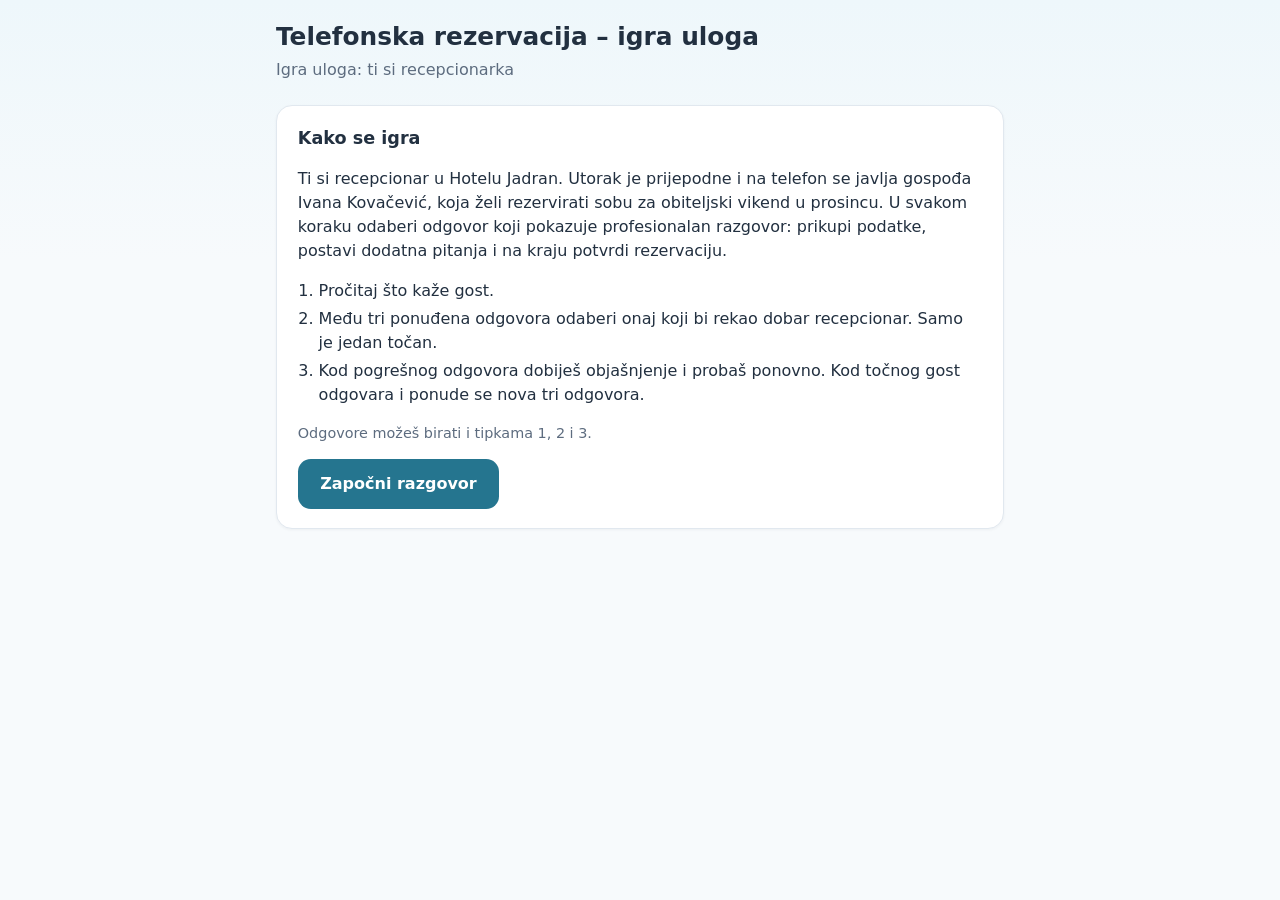
<file: telefon.html>
<!DOCTYPE html>
<html lang="hr">
<head>
<meta charset="utf-8">
<meta name="viewport" content="width=device-width, initial-scale=1">
<meta name="color-scheme" content="light">
<title>Telefonska rezervacija – igra uloga</title>
<style>
:root{
  color-scheme: light;
  --bg:#f7fafc; --card:#ffffff; --ink:#223040; --muted:#5d6c7f; --line:#e1e8ef;
  --accent:#25758f; --accent-ink:#ffffff; --guest:#eff4f8; --me:#e3f5f1;
  --ok:#1d7a4c; --ok-bg:#e8f7ee; --bad:#b42318; --bad-bg:#fff0ee;
}
*{box-sizing:border-box}
[hidden]{display:none!important}
html{-webkit-text-size-adjust:100%}
body{
  margin:0; background:linear-gradient(#eef7fb, var(--bg) 260px) no-repeat, var(--bg); color:var(--ink);
  font:16px/1.5 system-ui,-apple-system,"Segoe UI",Roboto,"Helvetica Neue",Arial,sans-serif;
}
#app{max-width:760px; margin:0 auto; padding:0 1rem 3rem}
header.top{padding:1.4rem 0 .4rem}
header.top h1{margin:0; font-size:1.55rem; line-height:1.25}
header.top p{margin:.3rem 0 0; color:var(--muted)}

.card{background:var(--card); border:1px solid var(--line); border-radius:1rem; padding:1.2rem 1.3rem; margin-top:1rem; box-shadow:0 1px 3px rgba(34,48,64,.05)}
.card h2{margin:0 0 .5rem; font-size:1.1rem}
.card ol{margin:.4rem 0 1rem; padding-left:1.3rem}
.card li{margin:.25rem 0}
.hint{color:var(--muted); font-size:.9rem}

button.primary{
  font:inherit; font-weight:600; cursor:pointer; border:0; border-radius:.8rem;
  padding:.8rem 1.4rem; background:var(--accent); color:var(--accent-ink);
}
button.primary:hover{filter:brightness(1.08)}
button.primary:focus-visible{outline:3px solid var(--accent); outline-offset:3px}

/* progress */
#progress{
  position:sticky; top:0; z-index:5; background:var(--bg);
  padding:.7rem 0 .6rem; border-bottom:1px solid var(--line);
}
#progress .row{display:flex; justify-content:space-between; font-size:.9rem; color:var(--muted); margin-bottom:.4rem}
.track{height:.5rem; background:var(--line); border-radius:1rem; overflow:hidden}
#bar{height:100%; width:0; background:var(--accent); transition:width .4s ease}

/* chat */
#chat{padding-top:.4rem}
.scene{
  margin:1rem 0; padding:.7rem 1rem; text-align:center; font-size:.92rem;
  color:var(--muted); background:var(--card); border:1px dashed #cfdbe6; border-radius:.8rem;
}
.msg{display:flex; gap:.6rem; margin:.9rem 0; align-items:flex-end; animation:pop .25s ease-out}
.msg.me{flex-direction:row-reverse}
.avatar{
  flex:none; width:2.2rem; height:2.2rem; border-radius:50%; display:grid; place-items:center;
  font-weight:700; font-size:.85rem; background:#dde6ee; color:var(--ink);
}
.msg.me .avatar{background:var(--accent); color:var(--accent-ink)}
.col{max-width:min(86%,36rem)}
.msg.me .col{display:flex; flex-direction:column; align-items:flex-end}
.who{font-size:.75rem; color:var(--muted); margin:0 .3rem .15rem}
.bubble{padding:.7rem .95rem; border-radius:1rem; line-height:1.5}
.guest .bubble{background:var(--guest); border-bottom-left-radius:.3rem}
.me .bubble{background:var(--me); border-bottom-right-radius:.3rem}
.tags{margin-top:.4rem; display:flex; flex-wrap:wrap; gap:.3rem; align-items:center; justify-content:flex-end}
.tag-label{font-size:.78rem; color:var(--ok); font-weight:600}
.pill{font-size:.78rem; padding:.1rem .55rem; border-radius:1rem; background:var(--ok-bg); color:var(--ok); border:1px solid #9fd5b6}
.typing{display:inline-flex; gap:.25rem; padding:.2rem 0}
.typing span{width:.5rem; height:.5rem; border-radius:50%; background:var(--muted); animation:blink 1s infinite}
.typing span:nth-child(2){animation-delay:.15s}
.typing span:nth-child(3){animation-delay:.3s}

/* choices */
#choices{margin-top:1.2rem; padding:1rem 1rem 1.1rem; border:1px solid var(--line); border-radius:1rem; background:var(--card); box-shadow:0 1px 3px rgba(34,48,64,.05)}
#choices h2{margin:0 0 .2rem; font-size:1rem}
#choices h2:focus{outline:none}
#choices .sub{margin:0 0 .4rem; font-size:.88rem; color:var(--muted)}
.choice{
  display:flex; gap:.75rem; width:100%; text-align:left; padding:.8rem .9rem; margin:.55rem 0 0;
  border:2px solid var(--line); border-radius:.8rem; background:transparent; color:inherit;
  font:inherit; line-height:1.45; cursor:pointer;
}
.choice:hover{border-color:var(--accent); background:#f4fafc}
.choice:focus-visible{outline:3px solid var(--accent); outline-offset:2px}
.letter{
  flex:none; width:1.7rem; height:1.7rem; border-radius:50%; display:grid; place-items:center;
  font-size:.82rem; font-weight:700; background:#e3ebf2; color:var(--ink); margin-top:.05rem;
}
.txt{display:block; flex:1}
.why{display:block; margin-top:.5rem; font-size:.9rem; color:var(--bad); font-weight:500}
.choice.wrong{border-color:#e8a29b; background:var(--bad-bg); cursor:default; animation:shake .3s}
.choice.wrong:hover{border-color:#e8a29b; background:var(--bad-bg)}
.choice.wrong .letter{background:var(--bad); color:#fff}
.choice.right{border-color:#7cc79b; background:var(--ok-bg); cursor:default}
.choice.right:hover{border-color:#7cc79b; background:var(--ok-bg)}
.choice.right .letter{background:var(--ok); color:#fff}
.choice.locked{cursor:default; opacity:.55}
.choice.locked:hover{border-color:var(--line); background:transparent}

/* result */
#result h2{margin:0 0 .3rem; font-size:1.3rem}
#result h2:focus{outline:none}
.score{font-size:2rem; font-weight:700; margin:.2rem 0; color:var(--accent)}
.res{list-style:none; margin:.8rem 0 1.1rem; padding:0}
.res li{display:flex; gap:.6rem; padding:.45rem 0; border-top:1px solid var(--line)}
.res .ico{flex:none; width:1.3rem; font-weight:700}
.res .good{color:var(--ok)}
.res .meh{color:var(--bad)}
.res small{color:var(--muted)}

footer{margin-top:2rem; text-align:center; font-size:.82rem; color:var(--muted)}

@keyframes pop{from{opacity:0; transform:translateY(6px)}to{opacity:1; transform:none}}
@keyframes blink{0%,80%,100%{opacity:.25}40%{opacity:1}}
@keyframes shake{25%{transform:translateX(-5px)}75%{transform:translateX(5px)}}
@media (prefers-reduced-motion: reduce){
  *{animation:none!important; transition:none!important}
}
</style>
</head>
<body>
<main id="app">
  <header class="top">
    <h1 id="title"></h1>
    <p id="subtitle"></p>
  </header>

  <noscript><div class="card">Za rad aplikacije potrebno je uključiti JavaScript u pregledniku.</div></noscript>

  <section id="start" class="card">
    <h2>Kako se igra</h2>
    <p id="intro"></p>
    <ol>
      <li>Pročitaj što kaže gost.</li>
      <li>Među tri ponuđena odgovora odaberi onaj koji bi rekao dobar recepcionar. Samo je jedan točan.</li>
      <li>Kod pogrešnog odgovora dobiješ objašnjenje i probaš ponovno. Kod točnog gost odgovara i ponude se nova tri odgovora.</li>
    </ol>
    <p class="hint">Odgovore možeš birati i tipkama 1, 2 i 3.</p>
    <button type="button" class="primary" id="startBtn">Započni razgovor</button>
  </section>

  <section id="game" hidden>
    <div id="progress">
      <div class="row"><span id="stepLabel"></span><span id="errCount"></span></div>
      <div class="track"><div id="bar"></div></div>
    </div>
    <div id="chat" role="log" aria-live="polite" aria-label="Razgovor"></div>
    <div id="choices" hidden></div>
    <div id="result" class="card" hidden></div>
  </section>

  <footer></footer>
</main>

<!-- ===========================================================
     PODACI O RAZGOVORU – ovdje se mogu uređivati tekstovi.
     Svaki korak: options (3 odgovora recepcionara, točno jedan
     ima correct:true), guest (odgovor gosta nakon točnog odgovora),
     technique (što je dobro napravljeno), label (za završni pregled).
     =========================================================== -->
<script>
const SCENARIO = {
  title: "Telefonska rezervacija – igra uloga",
  subtitle: "Igra uloga: ti si recepcionarka",
  intro: "Ti si recepcionar u Hotelu Jadran. Utorak je prijepodne i na telefon se javlja gospođa Ivana Kovačević, koja želi rezervirati sobu za obiteljski vikend u prosincu. U svakom koraku odaberi odgovor koji pokazuje profesionalan razgovor: prikupi podatke, postavi dodatna pitanja i na kraju potvrdi rezervaciju.",
  scene: "Hotel Jadran, utorak prijepodne. Telefon zvoni. Ti si recepcionarka Ana Marić.",
  meName: "Recepcionar",
  guestName: "Gost",
  steps: [
    {
      label: "Javljanje na telefon",
      options: [
        { text: "Hotel Jadran, recepcija, Ana Marić, dobar dan. Kako Vam mogu pomoći?", correct: true },
        { text: "Halo? Recepcija, recite što trebate, nemam puno vremena za razgovor.",
          why: "Javljanje s „Halo?“ i nestrpljiv ton. Treba reći naziv hotela, svoje ime i pozdraviti." },
        { text: "Dobar dan, izvolite. Kako se zovete i što točno želite od nas?",
          why: "Nema naziva hotela ni imena recepcionara, a gost se odmah ispituje. Prvo se predstavi, a zatim pitaj kako možeš pomoći." }
      ],
      technique: ["jasan pozdrav s nazivom hotela i imenom", "ljubazan ton"],
      guest: "Dobar dan. Željela bih rezervirati sobu za prosinac."
    },
    {
      label: "Datumi boravka",
      options: [
        { text: "Naravno, rado ću Vam pomoći. Za koje datume planirate boravak?", correct: true },
        { text: "Prosinac je jako zauzet, ne znam imamo li išta slobodno. Recite datum pa ću provjeriti.",
          why: "Gosta se obeshrabruje prije nego što je dostupnost provjerena. Treba biti ljubazan i spreman pomoći." },
        { text: "Rado. Možete li mi odmah reći ime, broj telefona i broj kartice za rezervaciju?",
          why: "Prerano se traže osobni i financijski podaci. Prvo se doznaju datumi i potrebe gosta, a broj kartice se nikad ne traži telefonom." }
      ],
      technique: ["otvoreno pitanje"],
      guest: "Od 12. do 15. prosinca."
    },
    {
      label: "Ponavljanje datuma",
      options: [
        { text: "Dakle, dolazak u subotu, 12. prosinca, a odlazak u utorak, 15. prosinca, što je ukupno tri noćenja. Je li tako?", correct: true },
        { text: "U redu, od 12. do 15. Zapisala sam to u sustav i nema potrebe da ponavljamo. Idemo dalje, trebam još podataka od Vas.",
          why: "Datumi se ne ponavljaju ni ne potvrđuju. Ako se pogriješi u datumu, pogrešna je cijela rezervacija." },
        { text: "Dobro, dakle od 12. do 15. prosinca, to je valjda dva ili tri dana, nije bitno, to ćemo već nekako vidjeti pri obračunu. Imate li djece?",
          why: "Neprecizno i nehajno: ne provjerava se broj noćenja ni dan u tjednu. Treba jasno ponoviti datume i broj noćenja." }
      ],
      technique: ["ponavljanje podatka radi provjere", "dan u tjednu kao dodatna sigurnost"],
      guest: "Da, točno."
    },
    {
      label: "Broj osoba",
      options: [
        { text: "Hvala. Za koliko osoba trebate smještaj?", correct: true },
        { text: "Hvala. Pretpostavljam da putujete u paru, je li tako?",
          why: "Pretpostavka umjesto pitanja. Broj osoba i dob djece treba doznati od gosta." },
        { text: "Hvala. Želite li jeftiniju ili skuplju sobu?",
          why: "Pita se o cijeni prije nego što se zna tko putuje. Prvo se doznaje broj osoba, a tek onda se nudi odgovarajuća soba." }
      ],
      technique: ["pitanje o broju osoba"],
      guest: "Dvije odrasle osobe i dijete od šest godina."
    },
    {
      label: "Ponuda sobe",
      options: [
        { text: "Za tu obitelj preporučujem dvokrevetnu sobu s pomoćnim ležajem za dijete. Za te datume imamo slobodnu sobu. Želite li pogled na more ili na park?", correct: true },
        { text: "Za troje imamo samo apartman, a on je puno skuplji. Ako Vam ne odgovara, nažalost nemamo ništa drugo za te datume. Hoćete li ga uzeti? Moram znati odmah.",
          why: "Nudi se samo najskuplja opcija i nema izbora. Treba ponuditi odgovarajuće rješenje i gostu dati izbor." },
        { text: "Dijete možete smjestiti u istu sobu, nema problema. Sve su sobe jednake i nema razlike u pogledu, pa Vam ne moram nuditi izbor. Samo dođite pa ćemo vidjeti što ima.",
          why: "Ne nudi se prikladan smještaj za dijete (pomoćni ležaj) niti izbor sobe. Gost treba dobiti konkretnu ponudu." }
      ],
      technique: ["dodatno pitanje", "ponuda odgovarajućeg rješenja i izbor"],
      guest: "More, ako je moguće. Koliko to košta?"
    },
    {
      label: "Cijena",
      options: [
        { text: "Soba s pogledom na more i pomoćnim ležajem košta 110 eura po noći, a doručak je uključen u cijenu. Za tri noćenja to je ukupno 330 eura. Boravišna pristojba plaća se zasebno, prema važećem cjeniku.", correct: true },
        { text: "Soba košta oko 110 eura po noći, možda malo više ili manje, ovisi o sezoni. Doručak se plaća posebno ako ga budete željeli. Konačnu cijenu ćete vidjeti kad dođete na recepciju, a pisanu potvrdu cijene možemo poslati kasnije, ako baš želite.",
          why: "Neodređena cijena stvara nepovjerenje. Treba jasno reći cijenu, što je uključeno i što nije." },
        { text: "Cijena je 110 eura po noći, a ukupno 330 eura za cijeli boravak. Sve je uključeno, i doručak i sve takse, tako da ne trebate ništa dodatno plaćati kod odjave. Račun ćete dobiti odmah pri dolasku, a sve ostalo je isto.",
          why: "Netočna tvrdnja: boravišna pristojba plaća se zasebno. Treba jasno reći što je uključeno, a što nije." }
      ],
      technique: ["jasna cijena", "što je uključeno", "što nije"],
      guest: "Odlično, to mi odgovara."
    },
    {
      label: "Ime za rezervaciju",
      options: [
        { text: "Super. Trebam još nekoliko podataka. Na čije ime da napravim rezervaciju?", correct: true },
        { text: "Super. Rezervaciju ću napraviti na Vaš broj telefona, ime mi nije potrebno.",
          why: "Rezervacija mora imati ime gosta. Ime je osnovni podatak svake rezervacije." },
        { text: "Super. Sad mi odmah recite sve što moram zapisati: ime, kontakt, karticu i želje.",
          why: "Gosta zbunjuje traženje svega odjednom, i to uključujući broj kartice. Podaci se prikupljaju jedan po jedan." }
      ],
      technique: ["najava daljnjih pitanja", "pitanje za ime"],
      guest: "Ivana Kovačević."
    },
    {
      label: "Provjera imena i telefon",
      options: [
        { text: "Ivana Kovačević. Hvala. Na koji broj telefona Vas možemo kontaktirati?", correct: true },
        { text: "Hvala. Na koji broj telefona Vas možemo kontaktirati?",
          why: "Ime se ne ponavlja pa se pogreške ne otkrivaju. Gostovo ime treba ponoviti radi provjere." },
        { text: "Dobro, Ivana, to sam zapisala kako sam čula. Kontakt broj? Ako ne želite, može i bez njega.",
          why: "Prezime se ne provjerava, a kontakt se prikazuje kao nebitan. Telefon je važan ako dođe do promjene ili problema." }
      ],
      technique: ["provjera imena"],
      guest: "091 234 5678."
    },
    {
      label: "Telefon i e-pošta",
      options: [
        { text: "091 234 5678. A na koju adresu e-pošte da pošaljem potvrdu?", correct: true },
        { text: "Hvala. Potvrdu ću poslati na broj telefona, e-pošta nije potrebna.",
          why: "Broj se ne ponavlja pa se pogreške ne otkrivaju, a potvrda rezervacije obično se šalje e-poštom." },
        { text: "Dobro, to sam zapisala. E-poštu ću naći sama u sustavu, ne morate je diktirati.",
          why: "Adresu e-pošte treba pitati i provjeriti. Pretpostavke u sustavu ne zamjenjuju gostov podatak." }
      ],
      technique: ["ponavljanje telefonskog broja", "pitanje za e-poštu"],
      guest: "ivana točka kovacevic, na, gmail točka com."
    },
    {
      label: "Ponavljanje e-pošte",
      options: [
        { text: "Dakle, ivana.kovacevic@gmail.com. Je li tako?", correct: true },
        { text: "Hvala, zapisala sam adresu. Poslat ću potvrdu čim stignem.",
          why: "Adresa se ne ponavlja pa se pogreške ne otkrivaju. To je najčešći izvor grešaka, pa je treba ponoviti i potvrditi." },
        { text: "Dobro, nešto na Gmailu. Ako potvrda ne stigne, javite nam se.",
          why: "Ne provjerava se točna adresa. Ako je adresa pogrešna, gost neće dobiti potvrdu." }
      ],
      technique: ["ponavljanje kontakta", "najčešći izvor grešaka"],
      guest: "Da."
    },
    {
      label: "Posebne želje",
      options: [
        { text: "Imate li kakvih posebnih želja? Primjerice, u koliko sati planirate stići? Prijava je od 14:00. Trebate li parkirno mjesto?", correct: true },
        { text: "To je sve što trebam. Prijava je od 14:00, a ako Vam još nešto zatreba, to ćete riješiti kad stignete na recepciju.",
          why: "Ne pita se ni o dolasku ni o posebnim željama. Dodatna pitanja poboljšavaju uslugu i sprječavaju iznenađenja." },
        { text: "Trebate li možda i neki skuplji paket usluga, masažu ili večeru? Imamo odlične ponude samo za ovaj vikend.",
          why: "Agresivna prodaja umjesto pitanja o gostovim potrebama. Treba pitati o vremenu dolaska, parkingu i željama." }
      ],
      technique: ["dodatna pitanja o potrebama gosta"],
      guest: "Stižemo oko 18 sati i trebamo parking. Također bismo voljeli sobu na višem katu, da bude mirno."
    },
    {
      label: "Iskrenost oko želja",
      options: [
        { text: "Zabilježila sam dolazak oko 18:00 i parkirno mjesto, koje je besplatno za naše goste. Želju za višim katom i mirnom sobom upisat ću u rezervaciju i nastojat ćemo je ispuniti, no ne mogu je potpuno jamčiti.", correct: true },
        { text: "Naravno, sve ćemo to zabilježiti. Sobu na najvišem katu i potpunu tišinu jamčim Vam, to je kod nas standard i nema nikakvog problema. Slobodno računajte na to, gosti nam se uvijek vrate upravo zbog toga.",
          why: "Obećava se ono što se ne može sigurno ispuniti. Treba biti iskren: želja se bilježi, ali se ne jamči." },
        { text: "Parkirno mjesto možemo osigurati, ali za viši kat i tišinu ne zapisujem ništa jer takve želje ne možemo ispuniti, pa se ne trebate nadati ničemu. Ako želite, možete pokušati pitati ponovno pri dolasku.",
          why: "Želja se odbija bez provjere. Treba je zabilježiti i nastojati ispuniti, uz iskrenu napomenu da nije zajamčena." }
      ],
      technique: ["iskrenost", "ne obećava se ono što se ne može sigurno ispuniti"],
      guest: "U redu, razumijem."
    },
    {
      label: "Jamstvo i otkazivanje",
      options: [
        { text: "Za jamstvo rezervacije poslat ću Vam na e-poštu sigurnu poveznicu za unos podataka kartice, pa Vas molim da ih ne izgovarate telefonom. Rezervaciju možete besplatno otkazati do 5. prosinca, odnosno sedam dana prije dolaska.", correct: true },
        { text: "Za jamstvo mi sada, molim Vas, izgovorite broj kartice, datum isteka i troznamenkasti kod na poleđini pa ću sve odmah upisati u sustav. O otkazivanju ćemo razgovarati kad dođe vrijeme, to sada nije važno. Tako će i potvrda biti odmah gotova.",
          why: "Broj kartice nikad se ne traži telefonom. Podaci se šalju preko sigurne poveznice, a gost mora odmah dobiti uvjete otkazivanja." },
        { text: "Rezervacija je gotova i ništa dodatno ne trebate napraviti. Otkazati je ne možete, ali ako se predomislite, možda nam se javite pa ćemo vidjeti što se može učiniti u tom slučaju. Za sve ostalo nemojte brinuti, sve je u redu.",
          why: "Nema jamstva ni jasnih uvjeta otkazivanja. Gost treba znati rok i pravila besplatnog otkazivanja." }
      ],
      technique: ["sigurnost podataka", "uvjeti otkazivanja"],
      guest: "Dobro, hvala."
    },
    {
      label: "Završno ponavljanje",
      options: [
        { text: "Dopustite da još jednom ponovim rezervaciju. Gospođa Ivana Kovačević, dvokrevetna soba s pomoćnim ležajem i pogledom na more, od subote 12. do utorka 15. prosinca, tri noćenja, dvije odrasle osobe i dijete od šest godina. Doručak je uključen, ukupna cijena je 330 eura. Dolazak oko 18:00, parkirno mjesto osigurano, želja za višim katom i mirnom sobom zabilježena. Kontakt: 091 234 5678. Je li sve točno?", correct: true },
        { text: "Dopustite da sažmem: soba za tri noćenja od 12. prosinca, za troje, s pogledom na more, ukupno 330 eura. Dolazak i parking su dogovoreni, a želje ću proslijediti. Sve ostalo sam zapisala pa nema potrebe da ponavljam svaki podatak. Ako nešto nije točno, javite nam se kad Vam stigne potvrda e-poštom, i to će biti u redu. Slobodno nas nazovite ako Vam nešto zatreba prije dolaska, a ostalo ćemo riješiti na recepciji.",
          why: "Sažetak je nepotpun i ne traži potvrdu. Treba ponoviti sve podatke i pitati je li sve točno prije završetka razgovora." },
        { text: "Sve je u redu, rezervacija je u sustavu. Mislim da smo pokrili sve: datume, sobu, cijenu i kontakt. Nema potrebe da to opet prolazimo jer bismo samo gubili vrijeme, a znam da ste zauzeti, pa ću Vas pustiti da nastavite s danom. Ako bude pogreške, ispravit ćemo je na dan dolaska. Potvrda će Vam stići u roku od nekoliko minuta, pa je tamo možete još jednom pročitati i javiti ako nešto ne štima, tako je jednostavnije.",
          why: "Završno ponavljanje se preskače da se uštedi vrijeme. Pogreške se tada otkrivaju tek pri dolasku gosta." }
      ],
      technique: ["završno ponavljanje svih podataka"],
      guest: "Da, sve je točno."
    },
    {
      label: "Potvrda i broj rezervacije",
      options: [
        { text: "Odlično. Broj Vaše rezervacije je HJ-4821. Potvrdu ćete dobiti e-poštom u roku od nekoliko minuta. Imate li još kakvih pitanja?", correct: true },
        { text: "Odlično. Rezervacija je u sustavu, a potvrdu ćete negdje dobiti. Broj rezervacije Vam sada ne trebam davati, naći ćete ga u potvrdi, ako stigne.",
          why: "Nema broja rezervacije ni roka za potvrdu. Gost treba dobiti konkretne podatke i priliku za pitanja." },
        { text: "Odlično. Broj rezervacije je HJ-4821, a potvrdu ćete dobiti e-poštom. Dodatna pitanja ne mogu primati jer je na recepciji velika gužva.",
          why: "Gostu se uskraćuje mogućnost pitanja. Prije završetka treba pitati: „Imate li još kakvih pitanja?“" }
      ],
      technique: ["potvrda s brojem rezervacije"],
      guest: "Ne, to je sve. Hvala."
    },
    {
      label: "Završetak razgovora",
      options: [
        { text: "Hvala Vam što ste odabrali Hotel Jadran, gospođo Kovačević. Radujemo se Vašem dolasku. Doviđenja!", correct: true },
        { text: "Hvala na pozivu, doviđenja. Ako ste nešto zaboravili reći, nazovite opet kad Vam bude zgodno.",
          why: "Nema obraćanja gostu imenom ni tople zahvale. Završetak treba biti ljubazan i osoban." },
        { text: "Super, onda gotovo. Vidimo se 12. prosinca, ali nemojte zakasniti jer ćemo sobu dati nekome drugome.",
          why: "Prijeteći i neljubazan završetak. Gost se mora osjećati dobrodošlo." }
      ],
      technique: ["ljubazan završetak", "obraćanje imenom"],
      guest: null
    }
  ]
};
</script>

<script>
(function () {
  "use strict";
  var $ = function (s) { return document.querySelector(s); };
  var startEl = $("#start"), gameEl = $("#game"), chatEl = $("#chat"),
      choicesEl = $("#choices"), resultEl = $("#result"), barEl = $("#bar"),
      stepEl = $("#stepLabel"), errEl = $("#errCount");
  var reduce = !!(window.matchMedia && window.matchMedia("(prefers-reduced-motion: reduce)").matches);
  var steps = SCENARIO.steps, n = steps.length;
  var idx = 0, attempts = [], mistakes = 0, busy = false;

  $("#title").textContent = SCENARIO.title;
  $("#subtitle").textContent = SCENARIO.subtitle;
  $("#intro").textContent = SCENARIO.intro;
  document.title = SCENARIO.title;

  function el(tag, cls, text) {
    var e = document.createElement(tag);
    if (cls) e.className = cls;
    if (text != null) e.textContent = text;
    return e;
  }
  function wait(ms) { return reduce ? 0 : ms; }
  function reveal(node) {
    node.scrollIntoView({ behavior: reduce ? "auto" : "smooth", block: "nearest" });
  }
  function shuffle(a) {
    var r = a.slice(), i, j, t;
    for (i = r.length - 1; i > 0; i--) {
      j = Math.floor(Math.random() * (i + 1));
      t = r[i]; r[i] = r[j]; r[j] = t;
    }
    return r;
  }

  function addScene(text) {
    var s = el("div", "scene", text);
    chatEl.appendChild(s);
    return s;
  }

  function addMessage(who, text, tags) {
    var row = el("div", "msg " + who);
    row.appendChild(el("div", "avatar", who === "me" ? "R" : "G"));
    var col = el("div", "col");
    col.appendChild(el("div", "who", who === "me" ? SCENARIO.meName : SCENARIO.guestName));
    col.appendChild(el("div", "bubble", text));
    if (tags && tags.length) {
      var t = el("div", "tags");
      t.appendChild(el("span", "tag-label", "✓ Dobro:"));
      tags.forEach(function (x) { t.appendChild(el("span", "pill", x)); });
      col.appendChild(t);
    }
    row.appendChild(col);
    chatEl.appendChild(row);
    reveal(row);
    return row;
  }

  function addTyping() {
    var row = el("div", "msg guest");
    row.appendChild(el("div", "avatar", "G"));
    var col = el("div", "col");
    var b = el("div", "bubble");
    var d = el("span", "typing");
    d.setAttribute("aria-label", "Gost odgovara");
    d.appendChild(el("span")); d.appendChild(el("span")); d.appendChild(el("span"));
    b.appendChild(d); col.appendChild(b); row.appendChild(col);
    chatEl.appendChild(row);
    reveal(row);
    return row;
  }

  function updateProgress() {
    stepEl.textContent = "Korak " + Math.min(idx + 1, n) + " od " + n;
    errEl.textContent = "Pogreške: " + mistakes;
    barEl.style.width = Math.round((idx / n) * 100) + "%";
  }

  function renderStep() {
    var step = steps[idx];
    busy = false;
    attempts[idx] = 0;
    updateProgress();
    if (step.scene) addScene(step.scene);

    choicesEl.innerHTML = "";
    choicesEl.hidden = false;
    var h = el("h2", null, "Što kaže recepcionarka?");
    h.tabIndex = -1;
    choicesEl.appendChild(h);
    choicesEl.appendChild(el("p", "sub", "Odaberi jedan od tri odgovora."));

    shuffle(step.options).forEach(function (o, k) {
      var b = document.createElement("button");
      b.type = "button";
      b.className = "choice";
      b.setAttribute("aria-keyshortcuts", String(k + 1));
      b.appendChild(el("span", "letter", String.fromCharCode(65 + k)));
      b.appendChild(el("span", "txt", o.text));
      b.addEventListener("click", function () { pick(o, b, step); });
      choicesEl.appendChild(b);
    });
    reveal(choicesEl);
    h.focus({ preventScroll: true });
  }

  function pick(o, btn, step) {
    if (busy || btn.getAttribute("aria-disabled") === "true") return;

    if (!o.correct) {
      attempts[idx]++;
      mistakes++;
      updateProgress();
      btn.classList.add("wrong");
      btn.setAttribute("aria-disabled", "true");
      btn.querySelector(".txt").appendChild(el("span", "why", "✗ Nije najbolje: " + o.why));
      reveal(btn);
      return;
    }

    busy = true;
    btn.classList.add("right");
    btn.setAttribute("aria-disabled", "true");
    Array.prototype.forEach.call(choicesEl.querySelectorAll(".choice"), function (c) {
      if (c !== btn) { c.setAttribute("aria-disabled", "true"); if (!c.classList.contains("wrong")) c.classList.add("locked"); }
    });

    setTimeout(function () {
      choicesEl.hidden = true;
      addMessage("me", o.text, step.technique);
      afterCorrect(step);
    }, wait(700));
  }

  function afterCorrect(step) {
    function next() {
      idx++;
      if (idx < n) renderStep(); else finish();
    }
    if (step.guest) {
      var t = addTyping();
      setTimeout(function () {
        t.remove();
        addMessage("guest", step.guest);
        setTimeout(next, wait(600));
      }, wait(1000));
    } else {
      setTimeout(next, wait(700));
    }
  }

  function finish() {
    idx = n;
    updateProgress();
    stepEl.textContent = "Razgovor završen";
    barEl.style.width = "100%";
    choicesEl.hidden = true;

    var first = attempts.filter(function (a) { return a === 0; }).length;
    var ratio = first / n, msg;
    if (first === n) msg = "Izvrsno! Svi su odgovori bili točni iz prvog pokušaja.";
    else if (ratio >= 0.75) msg = "Vrlo dobro! Većina odgovora bila je točna iz prvog pokušaja.";
    else if (ratio >= 0.5) msg = "Dobro, ali vrijedi ponoviti. Obrati pažnju na objašnjenja uz pogrešne odgovore.";
    else msg = "Pokušaj ponovno. Obrati pažnju na ponavljanje podataka, iskrenost prema gostu i sigurnost podataka o kartici.";

    resultEl.innerHTML = "";
    var h = el("h2", null, "Kraj razgovora");
    h.tabIndex = -1;
    resultEl.appendChild(h);
    resultEl.appendChild(el("div", "score", first + " / " + n + " iz prvog pokušaja"));
    resultEl.appendChild(el("p", null, msg));

    var ul = el("ul", "res");
    steps.forEach(function (s, i) {
      var li = el("li");
      var ok = attempts[i] === 0;
      li.appendChild(el("span", "ico " + (ok ? "good" : "meh"), ok ? "✓" : "✗"));
      var d = el("div");
      d.appendChild(document.createTextNode((i + 1) + ". " + s.label + " "));
      var sm = el("small", null, ok ? "(iz prvog pokušaja)" : "(" + attempts[i] + (attempts[i] === 1 ? " pogreška)" : " pogreške)"));
      d.appendChild(sm);
      li.appendChild(d);
      ul.appendChild(li);
    });
    resultEl.appendChild(ul);

    var again = el("button", "primary", "Igraj ponovno");
    again.type = "button";
    again.addEventListener("click", start);
    resultEl.appendChild(again);

    resultEl.hidden = false;
    reveal(resultEl);
    h.focus({ preventScroll: true });
  }

  function start() {
    idx = 0; attempts = []; mistakes = 0; busy = false;
    chatEl.innerHTML = "";
    resultEl.hidden = true;
    startEl.hidden = true;
    gameEl.hidden = false;
    window.scrollTo(0, 0);
    addScene(SCENARIO.scene);
    renderStep();
  }

  $("#startBtn").addEventListener("click", start);

  document.addEventListener("keydown", function (e) {
    if (e.ctrlKey || e.metaKey || e.altKey) return;
    if (gameEl.hidden || choicesEl.hidden || busy) return;
    var k = parseInt(e.key, 10);
    if (k >= 1 && k <= 3) {
      var btns = choicesEl.querySelectorAll(".choice");
      if (btns[k - 1]) btns[k - 1].click();
    }
  });
})();
</script>
</body>
</html>
</file>
<file: css/style.css>
:root {
  --g-crvena: #F44336;
  --g-svijetlo-plava: #0091EA;
  --g-tamno-plava: #0D47A1;
  --g-indigo: #1A237E;
  --g-smedja: #795548;
  --g-zelena: #008b00;
  --tamno-narancasta: #FF3D00;
  --g-svijetlo-zelena: #8BC34A;
  --g-zarko-zelena: #76FF03;
  --g-amber: #FFC107;
  --g-zuta: #FFEB3B;
  --g-narancasta: #FF9800;
  --g-tamno-narancasta: #FF3D00;
  --g-siva: #9E9E9E;
}
.red {
  font-weight: bold;
  color: var(--g-crvena);
}
html {
  font-family: sans-serif;
}

body {
  margin: 30px;
}

main, section {
  margin: 3% 10%;
  display: flex;
  text-align: center;
}

footer > hr, footer > p {
  margin: 10px 10% 0;
  display: flex;
  text-align: center;
}
.prezimenaNaslov {
  margin:-2% 10% -3.5%;
  font-weight: normal;
  padding-left: 20px;
  font-size: 1.5rem;
}
a {
  flex: 1;
  padding: 30px;
  margin: 0 10px;
  text-decoration: none;
  font-size: 2rem;
  color: #fff;
  border-radius: 5px;
}

hr {
  border: 1px dashed #000;
}
.geografija {
  background: var(--g-zelena);
}
.sociologija, .pag {
  background: var(--g-tamno-narancasta);
}

.politika, .simuni {
  background: var(--g-tamno-plava);
}

.dodatna-nastava, .gorica {
  background: var(--g-zelena);
}

.kosljun-proboj {
  background: var(--g-amber);
}

.tablica {
  background: var(--g-siva);
}

a:hover {
  opacity: 0.8;
  text-decoration: underline;
}

.naslov {
  text-align: center;
  font-weight: normal;
}

section a {
  flex: 1;
  padding: 10px;
  margin: -25px 10px 0;
  text-decoration: none;
  font-size: 1.4rem;
  color: #fff;
  border-radius: 5px;
}

@media all and (max-width:768px) {
  main, section {
    flex-flow: column;
    margin: 0;
  }
  a {
    margin: 5px 0;
    font-size: 1.5rem;
    padding: 20px 0;
  }
  section a {
    flex: 1;
    margin: 5px 0;
    text-decoration: none;
    font-size: 1.4rem;
    color: #fff;
    border-radius: 5px;
  }
  section a:first-of-type {
    margin-top: 45px;
  }
  footer {
    text-align: center;
  }
}

pre {
  text-align: left;
}

.pokrivac {
  z-index: 9999;
  width: 100%;
  height: 100%;
  position: absolute;
  top: 0px;
  left: 0px;
  background: #fff;
}

.izvor-ostali {
  background: var(--g-svijetlo-plava);
}

.izvor-pag {
  background: var(--tamno-narancasta);
}

.u-sredini {
  text-align: center;
  font-family: monospace;
}
.popis11 {
  color: red;
  text-align: left;
  font-size: 15px;
  margin-top: -85px;
  left: 0px;
}
.cl {
    display: inline-block;
    transform: rotate(180deg);
}
</file>
